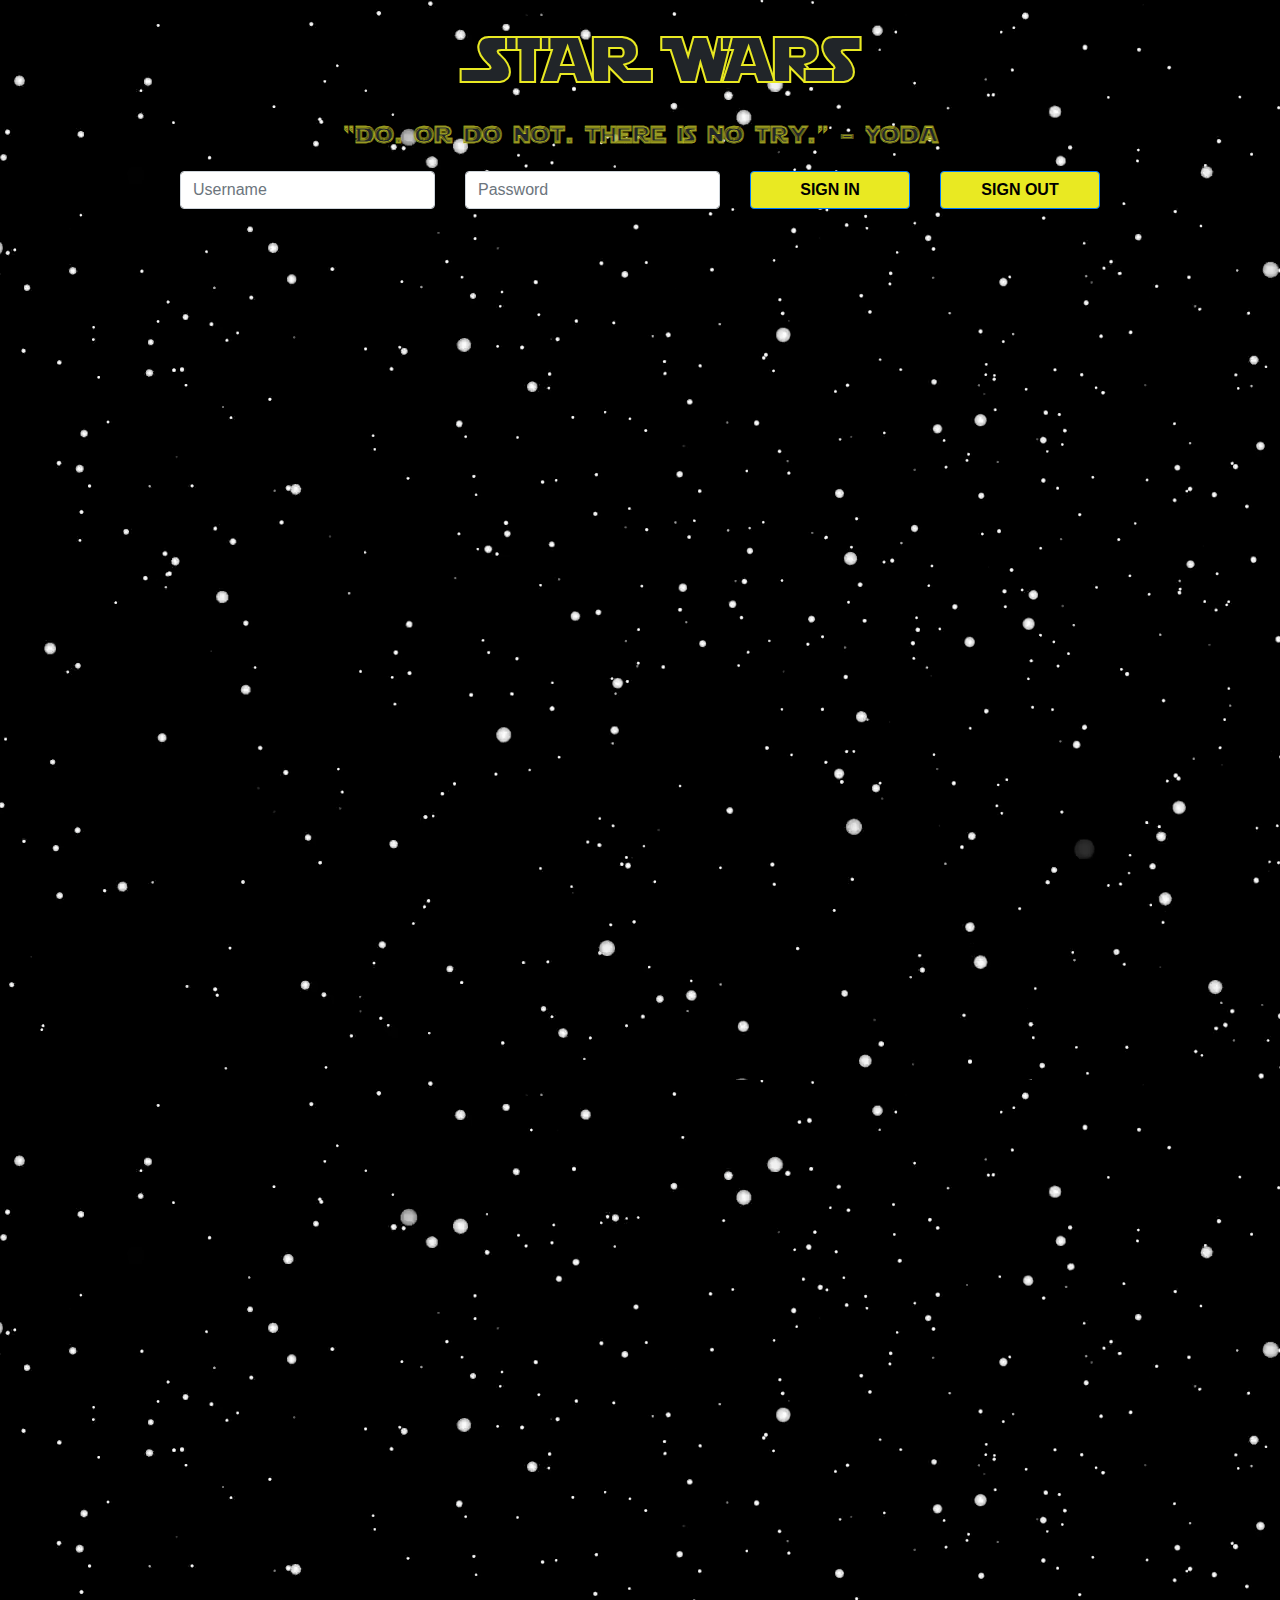
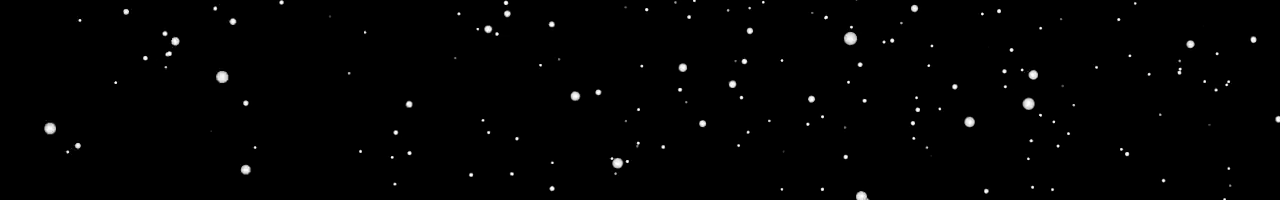
<file: index.html>
<!DOCTYPE html>
<html lang="en">

<head>
  <meta charset="UTF-8">
  <meta name="viewport" content="width=device-width, initial-scale=1.0">
  <meta http-equiv="X-UA-Compatible" content="ie=edge">
  <link rel="stylesheet" href="css/bootstrap.min.css">
  <link rel="stylesheet" href="https://use.fontawesome.com/releases/v5.8.2/css/all.css"
    integrity="sha384-oS3vJWv+0UjzBfQzYUhtDYW+Pj2yciDJxpsK1OYPAYjqT085Qq/1cq5FLXAZQ7Ay" crossorigin="anonymous">
  <link rel="stylesheet" type="text/css" href="css/style.css">

  <title>STAR WARS DIRECTORY</title>
</head>

<body>

  <header>
    
  </header>

  <main>
    <div class="container-fluid main">
      <div class="container">
        <div class="row ">
          <div class="col header1">
            <h1> <i class="fas fa-jedi"></i>STAR WARS </h1>
          </div>
        </div>
        <div class="row">
          <div class="col quote">“Do. or do not. There is no try.” – Yoda</div>
        </div>
          <div class="row loginForm ">
            <div class="col-3">
              <input type="email" class="form-control username" placeholder="Username">
            </div>
            <div class="col-3">
              <input type="password" class="form-control password" placeholder="Password">
            </div>
            <div class="col-2">
              <button class="btn btn-block btn-primary load text-uppercase" type="submit">Sign in</button>
            </div>
            <div class="col-2">
              <button class="btn btn-block btn-primary out text-uppercase" type="submit">Sign out</button>
            </div>
          </div>
    
    <div class="row">
      <div class="col-12 errorDiv ">
        <div class="error ">Incorrect Login or Password</div>
      </div>
    </div>
    
            <section class="mainDisplay d-none">
              <div class="row">
                <table class="table table-striped table-dark sizeTable">
                  <thead>
                    <tr>
                      <th>Name</th>
                      <th>Birth year</th>
                      <th>Height</th>
                      <th>Mass</th>
                      <th>Hair color</th>
                      <th>Skin color</th>
                    </tr>
                  </thead>
                </table>
              </div>
              <div class="row">
                <table class="table  table-striped table-dark">
    
                  <tbody id="people">
    
                  </tbody>
    
                </table>
              </div>
    
              <div class="row paginationRaw">
                <div class="pagination">
                  <h2>Jump to page:</h2>
                  <p class="onePage">1</p>
                  <p class="twoPage">2</p>
                  <p class="threePage">3</p>
                  <p class="fourPage">4</p>
                  <p class="fivePage">5</p>
                  <p class="sixPage">6</p>
                  <p class="sevenPage">7</p>
                  <p class="eightPage">8</p>
    
                </div>
    
                </div>
            </div>
          </div>
        </section>
        
     
        </div>
        </div>


  </main>


  <script src="js/index.js"></script>
</body>

</html>
</file>
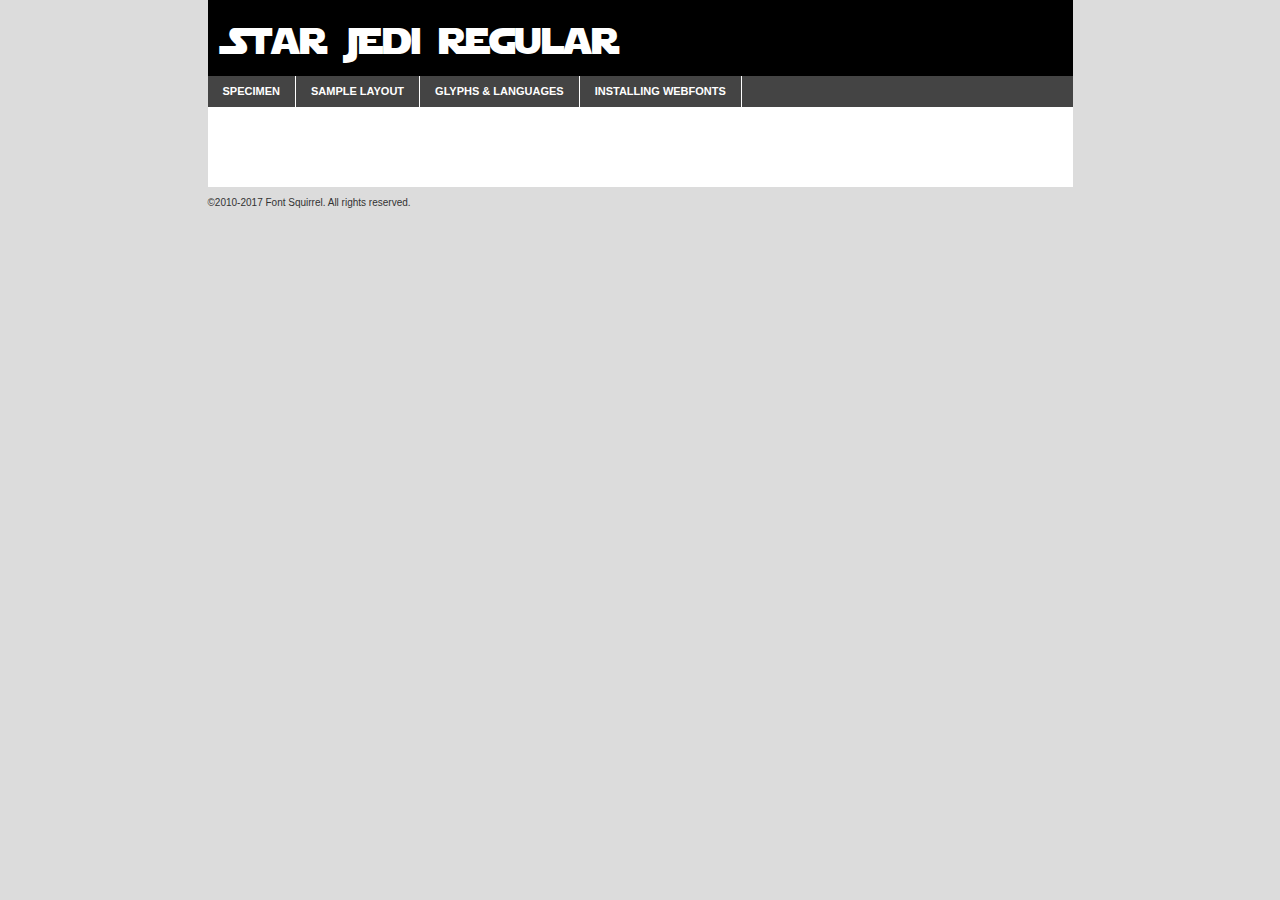
<file: css/fonts/starjedi/starjedi-demo.html>
<!DOCTYPE html PUBLIC "-//W3C//DTD XHTML 1.0 Transitional//EN"
	"http://www.w3.org/TR/xhtml1/DTD/xhtml1-transitional.dtd">

<html xmlns="http://www.w3.org/1999/xhtml" xml:lang="en" lang="en">
<head>
	<meta http-equiv="Content-Type" content="text/html; charset=utf-8" />
	<script src="http://ajax.googleapis.com/ajax/libs/jquery/1.7.2/jquery.min.js" type="text/javascript" charset="utf-8"></script>
	<script type="text/javascript">
	(function($){$.fn.easyTabs=function(option){var param=jQuery.extend({fadeSpeed:"fast",defaultContent:1,activeClass:'active'},option);$(this).each(function(){var thisId="#"+this.id;if(param.defaultContent==''){param.defaultContent=1;}
	if(typeof param.defaultContent=="number")
	{var defaultTab=$(thisId+" .tabs li:eq("+(param.defaultContent-1)+") a").attr('href').substr(1);}else{var defaultTab=param.defaultContent;}
	$(thisId+" .tabs li a").each(function(){var tabToHide=$(this).attr('href').substr(1);$("#"+tabToHide).addClass('easytabs-tab-content');});hideAll();changeContent(defaultTab);function hideAll(){$(thisId+" .easytabs-tab-content").hide();}
	function changeContent(tabId){hideAll();$(thisId+" .tabs li").removeClass(param.activeClass);$(thisId+" .tabs li a[href=#"+tabId+"]").closest('li').addClass(param.activeClass);if(param.fadeSpeed!="none")
	{$(thisId+" #"+tabId).fadeIn(param.fadeSpeed);}else{$(thisId+" #"+tabId).show();}}
	$(thisId+" .tabs li").click(function(){var tabId=$(this).find('a').attr('href').substr(1);changeContent(tabId);return false;});});}})(jQuery);
	</script>
	<link rel="stylesheet" href="specimen_files/specimen_stylesheet.css" type="text/css" charset="utf-8" />
	<link rel="stylesheet" href="stylesheet.css" type="text/css" charset="utf-8" />

	<style type="text/css">
					body{
				font-family: 'star_jediregular';
							}
		</style>

	<title>Star Jedi Regular Specimen</title>
	
	
	<script type="text/javascript" charset="utf-8">
		$(document).ready(function() {
			$('#container').easyTabs({defaultContent:1});
		});
	</script>
</head>

<body>
<div id="container">
	<div id="header">
		Star Jedi Regular	</div>
	<ul class="tabs">
		<li><a href="#specimen">Specimen</a></li>
		<li><a href="#layout">Sample Layout</a></li>
				<li><a href="#glyphs">Glyphs &amp; Languages</a></li>
		<li><a href="#installing">Installing Webfonts</a></li>
		
	</ul>
	
	<div id="main_content">

		
			<div id="specimen">
		
				<div class="section">
					<div class="grid12 firstcol">
						<div class="huge">AaBb</div>
					</div>
				</div>
		
				<div class="section">
					<div class="glyph_range">A&#x200B;B&#x200b;C&#x200b;D&#x200b;E&#x200b;F&#x200b;G&#x200b;H&#x200b;I&#x200b;J&#x200b;K&#x200b;L&#x200b;M&#x200b;N&#x200b;O&#x200b;P&#x200b;Q&#x200b;R&#x200b;S&#x200b;T&#x200b;U&#x200b;V&#x200b;W&#x200b;X&#x200b;Y&#x200b;Z&#x200b;a&#x200b;b&#x200b;c&#x200b;d&#x200b;e&#x200b;f&#x200b;g&#x200b;h&#x200b;i&#x200b;j&#x200b;k&#x200b;l&#x200b;m&#x200b;n&#x200b;o&#x200b;p&#x200b;q&#x200b;r&#x200b;s&#x200b;t&#x200b;u&#x200b;v&#x200b;w&#x200b;x&#x200b;y&#x200b;z&#x200b;1&#x200b;2&#x200b;3&#x200b;4&#x200b;5&#x200b;6&#x200b;7&#x200b;8&#x200b;9&#x200b;0&#x200b;&amp;&#x200b;.&#x200b;,&#x200b;?&#x200b;!&#x200b;&#64;&#x200b;(&#x200b;)&#x200b;#&#x200b;$&#x200b;%&#x200b;*&#x200b;+&#x200b;-&#x200b;=&#x200b;:&#x200b;;</div>
				</div>
				<div class="section">
					<div class="grid12 firstcol">
						<table class="sample_table">
							<tr><td>10</td><td class="size10">abcdefghijklmnopqrstuvwxyzABCDEFGHIJKLMNOPQRSTUVWXYZ0123456789abcdefghijklmnopqrstuvwxyzABCDEFGHIJKLMNOPQRSTUVWXYZ0123456789abcdefghijklmnopqrstuvwxyzABCDEFGHIJKLMNOPQRSTUVWXYZ</td></tr>
							<tr><td>11</td><td class="size11">abcdefghijklmnopqrstuvwxyzABCDEFGHIJKLMNOPQRSTUVWXYZ0123456789abcdefghijklmnopqrstuvwxyzABCDEFGHIJKLMNOPQRSTUVWXYZ0123456789abcdefghijklmnopqrstuvwxyzABCDEFGHIJKLMNOPQRSTUVWXYZ</td></tr>
							<tr><td>12</td><td class="size12">abcdefghijklmnopqrstuvwxyzABCDEFGHIJKLMNOPQRSTUVWXYZ0123456789abcdefghijklmnopqrstuvwxyzABCDEFGHIJKLMNOPQRSTUVWXYZ0123456789abcdefghijklmnopqrstuvwxyzABCDEFGHIJKLMNOPQRSTUVWXYZ</td></tr>
							<tr><td>13</td><td class="size13">abcdefghijklmnopqrstuvwxyzABCDEFGHIJKLMNOPQRSTUVWXYZ0123456789abcdefghijklmnopqrstuvwxyzABCDEFGHIJKLMNOPQRSTUVWXYZ0123456789abcdefghijklmnopqrstuvwxyzABCDEFGHIJKLMNOPQRSTUVWXYZ</td></tr>
							<tr><td>14</td><td class="size14">abcdefghijklmnopqrstuvwxyzABCDEFGHIJKLMNOPQRSTUVWXYZ0123456789abcdefghijklmnopqrstuvwxyzABCDEFGHIJKLMNOPQRSTUVWXYZ0123456789abcdefghijklmnopqrstuvwxyzABCDEFGHIJKLMNOPQRSTUVWXYZ</td></tr>
							<tr><td>16</td><td class="size16">abcdefghijklmnopqrstuvwxyzABCDEFGHIJKLMNOPQRSTUVWXYZ0123456789abcdefghijklmnopqrstuvwxyzABCDEFGHIJKLMNOPQRSTUVWXYZ</td></tr>
							<tr><td>18</td><td class="size18">abcdefghijklmnopqrstuvwxyzABCDEFGHIJKLMNOPQRSTUVWXYZ0123456789abcdefghijklmnopqrstuvwxyzABCDEFGHIJKLMNOPQRSTUVWXYZ</td></tr>
							<tr><td>20</td><td class="size20">abcdefghijklmnopqrstuvwxyzABCDEFGHIJKLMNOPQRSTUVWXYZ0123456789abcdefghijklmnopqrstuvwxyzABCDEFGHIJKLMNOPQRSTUVWXYZ</td></tr>
							<tr><td>24</td><td class="size24">abcdefghijklmnopqrstuvwxyzABCDEFGHIJKLMNOPQRSTUVWXYZ0123456789abcdefghijklmnopqrstuvwxyzABCDEFGHIJKLMNOPQRSTUVWXYZ</td></tr>
							<tr><td>30</td><td class="size30">abcdefghijklmnopqrstuvwxyzABCDEFGHIJKLMNOPQRSTUVWXYZ0123456789abcdefghijklmnopqrstuvwxyzABCDEFGHIJKLMNOPQRSTUVWXYZ</td></tr>
							<tr><td>36</td><td class="size36">abcdefghijklmnopqrstuvwxyzABCDEFGHIJKLMNOPQRSTUVWXYZ0123456789abcdefghijklmnopqrstuvwxyzABCDEFGHIJKLMNOPQRSTUVWXYZ</td></tr>
							<tr><td>48</td><td class="size48">abcdefghijklmnopqrstuvwxyzABCDEFGHIJKLMNOPQRSTUVWXYZ0123456789abcdefghijklmnopqrstuvwxyzABCDEFGHIJKLMNOPQRSTUVWXYZ</td></tr>
							<tr><td>60</td><td class="size60">abcdefghijklmnopqrstuvwxyzABCDEFGHIJKLMNOPQRSTUVWXYZ0123456789abcdefghijklmnopqrstuvwxyzABCDEFGHIJKLMNOPQRSTUVWXYZ</td></tr>
							<tr><td>72</td><td class="size72">abcdefghijklmnopqrstuvwxyzABCDEFGHIJKLMNOPQRSTUVWXYZ0123456789abcdefghijklmnopqrstuvwxyzABCDEFGHIJKLMNOPQRSTUVWXYZ</td></tr>
							<tr><td>90</td><td class="size90">abcdefghijklmnopqrstuvwxyzABCDEFGHIJKLMNOPQRSTUVWXYZ0123456789abcdefghijklmnopqrstuvwxyzABCDEFGHIJKLMNOPQRSTUVWXYZ</td></tr>
						</table>
				
					</div>
			
				</div>
		
		
		
								<div class="section" id="bodycomparison">


										<div id="xheight">
				<div class="fontbody">&#x25FC;&#x25FC;&#x25FC;&#x25FC;&#x25FC;&#x25FC;&#x25FC;&#x25FC;&#x25FC;&#x25FC;&#x25FC;&#x25FC;&#x25FC;&#x25FC;&#x25FC;&#x25FC;&#x25FC;&#x25FC;&#x25FC;&#x25FC;&#x25FC;&#x25FC;&#x25FC;&#x25FC;&#x25FC;&#x25FC;&#x25FC;&#x25FC;&#x25FC;&#x25FC;&#x25FC;&#x25FC;&#x25FC;&#x25FC;&#x25FC;&#x25FC;&#x25FC;&#x25FC;&#x25FC;&#x25FC;&#x25FC;&#x25FC;&#x25FC;&#x25FC;&#x25FC;&#x25FC;&#x25FC;&#x25FC;&#x25FC;&#x25FC;&#x25FC;&#x25FC;&#x25FC;&#x25FC;&#x25FC;&#x25FC;&#x25FC;&#x25FC;&#x25FC;&#x25FC;&#x25FC;&#x25FC;&#x25FC;&#x25FC;&#x25FC;&#x25FC;&#x25FC;&#x25FC;&#x25FC;&#x25FC;&#x25FC;&#x25FC;&#x25FC;&#x25FC;&#x25FC;&#x25FC;&#x25FC;&#x25FC;&#x25FC;&#x25FC;&#x25FC;&#x25FC;&#x25FC;&#x25FC;&#x25FC;&#x25FC;&#x25FC;&#x25FC;&#x25FC;&#x25FC;&#x25FC;&#x25FC;&#x25FC;&#x25FC;&#x25FC;&#x25FC;&#x25FC;&#x25FC;&#x25FC;body</div><div class="arialbody">body</div><div class="verdanabody">body</div><div class="georgiabody">body</div></div>
										<div class="fontbody" style="z-index:1">
											body<span>Star Jedi Regular</span>
										</div>
										<div class="arialbody" style="z-index:1">
											body<span>Arial</span>
										</div>
										<div class="verdanabody" style="z-index:1">
											body<span>Verdana</span>
										</div>
										<div class="georgiabody" style="z-index:1">
											body<span>Georgia</span>
										</div>



								</div>
		
		
				<div class="section psample psample_row1" id="">
					
					<div class="grid2 firstcol">
						<p class="size10"><span>10.</span>Aenean lacinia bibendum nulla sed consectetur. Fusce dapibus, tellus ac cursus commodo, tortor mauris condimentum nibh, ut fermentum massa justo sit amet risus. Nullam id dolor id nibh ultricies vehicula ut id elit. Cum sociis natoque penatibus et magnis dis parturient montes, nascetur ridiculus mus. Nulla vitae elit libero, a pharetra augue.</p>
			
					</div>
					<div class="grid3">
						<p class="size11"><span>11.</span>Aenean lacinia bibendum nulla sed consectetur. Fusce dapibus, tellus ac cursus commodo, tortor mauris condimentum nibh, ut fermentum massa justo sit amet risus. Nullam id dolor id nibh ultricies vehicula ut id elit. Cum sociis natoque penatibus et magnis dis parturient montes, nascetur ridiculus mus. Nulla vitae elit libero, a pharetra augue.</p>
			
					</div>
					<div class="grid3">
						<p class="size12"><span>12.</span>Aenean lacinia bibendum nulla sed consectetur. Fusce dapibus, tellus ac cursus commodo, tortor mauris condimentum nibh, ut fermentum massa justo sit amet risus. Nullam id dolor id nibh ultricies vehicula ut id elit. Cum sociis natoque penatibus et magnis dis parturient montes, nascetur ridiculus mus. Nulla vitae elit libero, a pharetra augue.</p>
			
					</div>
					<div class="grid4">
						<p class="size13"><span>13.</span>Aenean lacinia bibendum nulla sed consectetur. Fusce dapibus, tellus ac cursus commodo, tortor mauris condimentum nibh, ut fermentum massa justo sit amet risus. Nullam id dolor id nibh ultricies vehicula ut id elit. Cum sociis natoque penatibus et magnis dis parturient montes, nascetur ridiculus mus. Nulla vitae elit libero, a pharetra augue.</p>
			
					</div>
					<div class="white_blend"></div>
					
				</div>
				<div class="section psample psample_row2" id="">
					<div class="grid3 firstcol">
						<p class="size14"><span>14.</span>Aenean lacinia bibendum nulla sed consectetur. Fusce dapibus, tellus ac cursus commodo, tortor mauris condimentum nibh, ut fermentum massa justo sit amet risus. Nullam id dolor id nibh ultricies vehicula ut id elit. Cum sociis natoque penatibus et magnis dis parturient montes, nascetur ridiculus mus. Nulla vitae elit libero, a pharetra augue.</p>
			
					</div>
					<div class="grid4">
						<p class="size16"><span>16.</span>Aenean lacinia bibendum nulla sed consectetur. Fusce dapibus, tellus ac cursus commodo, tortor mauris condimentum nibh, ut fermentum massa justo sit amet risus. Nullam id dolor id nibh ultricies vehicula ut id elit. Cum sociis natoque penatibus et magnis dis parturient montes, nascetur ridiculus mus. Nulla vitae elit libero, a pharetra augue.</p>
			
					</div>
					<div class="grid5">
						<p class="size18"><span>18.</span>Aenean lacinia bibendum nulla sed consectetur. Fusce dapibus, tellus ac cursus commodo, tortor mauris condimentum nibh, ut fermentum massa justo sit amet risus. Nullam id dolor id nibh ultricies vehicula ut id elit. Cum sociis natoque penatibus et magnis dis parturient montes, nascetur ridiculus mus. Nulla vitae elit libero, a pharetra augue.</p>
			
					</div>

					<div class="white_blend"></div>

				</div>
				
				<div class="section psample psample_row3" id="">
					<div class="grid5 firstcol">
						<p class="size20"><span>20.</span>Aenean lacinia bibendum nulla sed consectetur. Fusce dapibus, tellus ac cursus commodo, tortor mauris condimentum nibh, ut fermentum massa justo sit amet risus. Nullam id dolor id nibh ultricies vehicula ut id elit. Cum sociis natoque penatibus et magnis dis parturient montes, nascetur ridiculus mus. Nulla vitae elit libero, a pharetra augue.</p>
					</div>
					<div class="grid7">
						<p class="size24"><span>24.</span>Aenean lacinia bibendum nulla sed consectetur. Fusce dapibus, tellus ac cursus commodo, tortor mauris condimentum nibh, ut fermentum massa justo sit amet risus. Nullam id dolor id nibh ultricies vehicula ut id elit. Cum sociis natoque penatibus et magnis dis parturient montes, nascetur ridiculus mus. Nulla vitae elit libero, a pharetra augue.</p>
					</div>
					
					<div class="white_blend"></div>
					
				</div>
				
				<div class="section psample psample_row4" id="">
					<div class="grid12 firstcol">
						<p class="size30"><span>30.</span>Aenean lacinia bibendum nulla sed consectetur. Fusce dapibus, tellus ac cursus commodo, tortor mauris condimentum nibh, ut fermentum massa justo sit amet risus. Nullam id dolor id nibh ultricies vehicula ut id elit. Cum sociis natoque penatibus et magnis dis parturient montes, nascetur ridiculus mus. Nulla vitae elit libero, a pharetra augue.</p>
					</div>
					<div class="white_blend"></div>
					
				</div>
				
				
				
				<div class="section psample psample_row1 fullreverse">
					<div class="grid2 firstcol">
						<p class="size10"><span>10.</span>Aenean lacinia bibendum nulla sed consectetur. Fusce dapibus, tellus ac cursus commodo, tortor mauris condimentum nibh, ut fermentum massa justo sit amet risus. Nullam id dolor id nibh ultricies vehicula ut id elit. Cum sociis natoque penatibus et magnis dis parturient montes, nascetur ridiculus mus. Nulla vitae elit libero, a pharetra augue.</p>
			
					</div>
					<div class="grid3">
						<p class="size11"><span>11.</span>Aenean lacinia bibendum nulla sed consectetur. Fusce dapibus, tellus ac cursus commodo, tortor mauris condimentum nibh, ut fermentum massa justo sit amet risus. Nullam id dolor id nibh ultricies vehicula ut id elit. Cum sociis natoque penatibus et magnis dis parturient montes, nascetur ridiculus mus. Nulla vitae elit libero, a pharetra augue.</p>
			
					</div>
					<div class="grid3">
						<p class="size12"><span>12.</span>Aenean lacinia bibendum nulla sed consectetur. Fusce dapibus, tellus ac cursus commodo, tortor mauris condimentum nibh, ut fermentum massa justo sit amet risus. Nullam id dolor id nibh ultricies vehicula ut id elit. Cum sociis natoque penatibus et magnis dis parturient montes, nascetur ridiculus mus. Nulla vitae elit libero, a pharetra augue.</p>
			
					</div>
					<div class="grid4">
						<p class="size13"><span>13.</span>Aenean lacinia bibendum nulla sed consectetur. Fusce dapibus, tellus ac cursus commodo, tortor mauris condimentum nibh, ut fermentum massa justo sit amet risus. Nullam id dolor id nibh ultricies vehicula ut id elit. Cum sociis natoque penatibus et magnis dis parturient montes, nascetur ridiculus mus. Nulla vitae elit libero, a pharetra augue.</p>
			
					</div>
					<div class="black_blend"></div>
					
				</div>
				
				<div class="section psample psample_row2 fullreverse">
					<div class="grid3 firstcol">
						<p class="size14"><span>14.</span>Aenean lacinia bibendum nulla sed consectetur. Fusce dapibus, tellus ac cursus commodo, tortor mauris condimentum nibh, ut fermentum massa justo sit amet risus. Nullam id dolor id nibh ultricies vehicula ut id elit. Cum sociis natoque penatibus et magnis dis parturient montes, nascetur ridiculus mus. Nulla vitae elit libero, a pharetra augue.</p>
			
					</div>
					<div class="grid4">
						<p class="size16"><span>16.</span>Aenean lacinia bibendum nulla sed consectetur. Fusce dapibus, tellus ac cursus commodo, tortor mauris condimentum nibh, ut fermentum massa justo sit amet risus. Nullam id dolor id nibh ultricies vehicula ut id elit. Cum sociis natoque penatibus et magnis dis parturient montes, nascetur ridiculus mus. Nulla vitae elit libero, a pharetra augue.</p>
			
					</div>
					<div class="grid5">
						<p class="size18"><span>18.</span>Aenean lacinia bibendum nulla sed consectetur. Fusce dapibus, tellus ac cursus commodo, tortor mauris condimentum nibh, ut fermentum massa justo sit amet risus. Nullam id dolor id nibh ultricies vehicula ut id elit. Cum sociis natoque penatibus et magnis dis parturient montes, nascetur ridiculus mus. Nulla vitae elit libero, a pharetra augue.</p>
			
					</div>
					<div class="black_blend"></div>

				</div>
				
				<div class="section psample fullreverse psample_row3" id="">
					<div class="grid5 firstcol">
						<p class="size20"><span>20.</span>Aenean lacinia bibendum nulla sed consectetur. Fusce dapibus, tellus ac cursus commodo, tortor mauris condimentum nibh, ut fermentum massa justo sit amet risus. Nullam id dolor id nibh ultricies vehicula ut id elit. Cum sociis natoque penatibus et magnis dis parturient montes, nascetur ridiculus mus. Nulla vitae elit libero, a pharetra augue.</p>
					</div>
					<div class="grid7">
						<p class="size24"><span>24.</span>Aenean lacinia bibendum nulla sed consectetur. Fusce dapibus, tellus ac cursus commodo, tortor mauris condimentum nibh, ut fermentum massa justo sit amet risus. Nullam id dolor id nibh ultricies vehicula ut id elit. Cum sociis natoque penatibus et magnis dis parturient montes, nascetur ridiculus mus. Nulla vitae elit libero, a pharetra augue.</p>
					</div>
					
					<div class="black_blend"></div>
					
				</div>
				
				<div class="section psample fullreverse psample_row4" id="" style="border-bottom: 20px #000 solid;">
					<div class="grid12 firstcol">
						<p class="size30"><span>30.</span>Aenean lacinia bibendum nulla sed consectetur. Fusce dapibus, tellus ac cursus commodo, tortor mauris condimentum nibh, ut fermentum massa justo sit amet risus. Nullam id dolor id nibh ultricies vehicula ut id elit. Cum sociis natoque penatibus et magnis dis parturient montes, nascetur ridiculus mus. Nulla vitae elit libero, a pharetra augue.</p>
					</div>
					<div class="black_blend"></div>
					
				</div>
				
				
				
				
			</div>
			
			<div id="layout">
				
				<div class="section">
					
					<div class="grid12 firstcol">
						<h1>Lorem Ipsum Dolor</h1>
						<h2>Etiam porta sem malesuada magna mollis euismod</h2>
						
						<p class="byline">By <a href="#link">Aenean Lacinia</a></p>
					</div>
				</div>
				<div class="section">
					<div class="grid8 firstcol">
						<p class="large">Donec sed odio dui. Morbi leo risus, porta ac consectetur ac, vestibulum at eros. Fusce dapibus, tellus ac cursus commodo, tortor mauris condimentum nibh, ut fermentum massa justo sit amet risus. </p>

						
						<h3>Pellentesque ornare sem</h3>

						<p>Maecenas sed diam eget risus varius blandit sit amet non magna. Maecenas faucibus mollis interdum. Donec ullamcorper nulla non metus auctor fringilla. Nullam id dolor id nibh ultricies vehicula ut id elit. Nullam id dolor id nibh ultricies vehicula ut id elit. </p>

						<p>Aenean eu leo quam. Pellentesque ornare sem lacinia quam venenatis vestibulum. Lorem ipsum dolor sit amet, consectetur adipiscing elit. Cum sociis natoque penatibus et magnis dis parturient montes, nascetur ridiculus mus. </p>

						<p>Nulla vitae elit libero, a pharetra augue. Praesent commodo cursus magna, vel scelerisque nisl consectetur et. Aenean lacinia bibendum nulla sed consectetur. </p>

						<p>Nullam quis risus eget urna mollis ornare vel eu leo. Nullam quis risus eget urna mollis ornare vel eu leo. Maecenas sed diam eget risus varius blandit sit amet non magna. Donec ullamcorper nulla non metus auctor fringilla. </p>

						<h3>Cras mattis consectetur</h3>

						<p>Aenean eu leo quam. Pellentesque ornare sem lacinia quam venenatis vestibulum. Aenean lacinia bibendum nulla sed consectetur. Integer posuere erat a ante venenatis dapibus posuere velit aliquet. Cras mattis consectetur purus sit amet fermentum. </p>

						<p>Nullam id dolor id nibh ultricies vehicula ut id elit. Nullam quis risus eget urna mollis ornare vel eu leo. Cras mattis consectetur purus sit amet fermentum.</p>
					</div>
					
					<div class="grid4 sidebar">
						
						<div class="box reverse">
							<p class="last">Nullam quis risus eget urna mollis ornare vel eu leo. Donec ullamcorper nulla non metus auctor fringilla. Cras mattis consectetur purus sit amet fermentum. Sed posuere consectetur est at lobortis. Lorem ipsum dolor sit amet, consectetur adipiscing elit. </p>
						</div>
						
						<p class="caption">Maecenas sed diam eget risus varius.</p>

						<p>Vestibulum id ligula porta felis euismod semper. Integer posuere erat a ante venenatis dapibus posuere velit aliquet. Vestibulum id ligula porta felis euismod semper. Sed posuere consectetur est at lobortis. Maecenas sed diam eget risus varius blandit sit amet non magna. Fusce dapibus, tellus ac cursus commodo, tortor mauris condimentum nibh, ut fermentum massa justo sit amet risus. </p>

					

						<p>Duis mollis, est non commodo luctus, nisi erat porttitor ligula, eget lacinia odio sem nec elit. Aenean lacinia bibendum nulla sed consectetur. Vivamus sagittis lacus vel augue laoreet rutrum faucibus dolor auctor. Aenean lacinia bibendum nulla sed consectetur. Nullam quis risus eget urna mollis ornare vel eu leo. </p>

						<p>Praesent commodo cursus magna, vel scelerisque nisl consectetur et. Donec ullamcorper nulla non metus auctor fringilla. Maecenas faucibus mollis interdum. Fusce dapibus, tellus ac cursus commodo, tortor mauris condimentum nibh, ut fermentum massa justo sit amet risus. </p>

					</div>
				</div>
				
			</div>


			



		<div id="glyphs">
			<div class="section">
				<div class="grid12 firstcol">
			
				<h1>Language Support</h1>
				<p>The subset of Star Jedi Regular in this kit supports the following languages:<br />
			
					Albanian, Basque, Breton, Chamorro, Danish, Dutch, English, Faroese, Finnish, French, Frisian, Galician, German, Icelandic, Italian, Malagasy, Norwegian, Portuguese, Swedish, Alsatian, Arapaho, Arrernte, Aymara, Bislama, Cebuano, Corsican, Fijian, French_creole, Genoese, Gilbertese, Greenlandic, Haitian_creole, Hiligaynon, Hmong, Hopi, Ibanag, Iloko_ilokano, Indonesian, Interglossa_glosa, Interlingua, Irish_gaelic, Jerriais, Lojban, Lombard, Luxembourgeois, Manx, Mohawk, Norfolk_pitcairnese, Occitan, Oromo, Pangasinan, Papiamento, Piedmontese, Potawatomi, Rhaeto-romance, Romansh, Rotokas, Sami_lule, Samoan, Sardinian, Scots_gaelic, Seychelles_creole, Shona, Sicilian, Somali, Southern_ndebele, Swahili, Swati_swazi, Tagalog_filipino_pilipino, Tetum, Tok_pisin, Uyghur_latinized, Volapuk, Walloon, Warlpiri, Xhosa, Yapese, Zulu, Latinbasic, Ubasic				</p>
				<h1>Glyph Chart</h1>
				<p>The subset of Star Jedi Regular in this kit includes all the glyphs listed below. Unicode entities are included above each glyph to help you insert individual characters into your layout.</p>
				<div id="glyph_chart">
			
																				 <div><p>&amp;#13;</p>&#13;</div>
																				 <div><p>&amp;#32;</p>&#32;</div>
																				 <div><p>&amp;#33;</p>&#33;</div>
																				 <div><p>&amp;#34;</p>&#34;</div>
																				 <div><p>&amp;#35;</p>&#35;</div>
																				 <div><p>&amp;#36;</p>&#36;</div>
																				 <div><p>&amp;#37;</p>&#37;</div>
																				 <div><p>&amp;#38;</p>&#38;</div>
																				 <div><p>&amp;#39;</p>&#39;</div>
																				 <div><p>&amp;#40;</p>&#40;</div>
																				 <div><p>&amp;#41;</p>&#41;</div>
																				 <div><p>&amp;#42;</p>&#42;</div>
																				 <div><p>&amp;#43;</p>&#43;</div>
																				 <div><p>&amp;#44;</p>&#44;</div>
																				 <div><p>&amp;#45;</p>&#45;</div>
																				 <div><p>&amp;#46;</p>&#46;</div>
																				 <div><p>&amp;#47;</p>&#47;</div>
																				 <div><p>&amp;#48;</p>&#48;</div>
																				 <div><p>&amp;#49;</p>&#49;</div>
																				 <div><p>&amp;#50;</p>&#50;</div>
																				 <div><p>&amp;#51;</p>&#51;</div>
																				 <div><p>&amp;#52;</p>&#52;</div>
																				 <div><p>&amp;#53;</p>&#53;</div>
																				 <div><p>&amp;#54;</p>&#54;</div>
																				 <div><p>&amp;#55;</p>&#55;</div>
																				 <div><p>&amp;#56;</p>&#56;</div>
																				 <div><p>&amp;#57;</p>&#57;</div>
																				 <div><p>&amp;#58;</p>&#58;</div>
																				 <div><p>&amp;#59;</p>&#59;</div>
																				 <div><p>&amp;#60;</p>&#60;</div>
																				 <div><p>&amp;#61;</p>&#61;</div>
																				 <div><p>&amp;#62;</p>&#62;</div>
																				 <div><p>&amp;#63;</p>&#63;</div>
																				 <div><p>&amp;#64;</p>&#64;</div>
																				 <div><p>&amp;#65;</p>&#65;</div>
																				 <div><p>&amp;#66;</p>&#66;</div>
																				 <div><p>&amp;#67;</p>&#67;</div>
																				 <div><p>&amp;#68;</p>&#68;</div>
																				 <div><p>&amp;#69;</p>&#69;</div>
																				 <div><p>&amp;#70;</p>&#70;</div>
																				 <div><p>&amp;#71;</p>&#71;</div>
																				 <div><p>&amp;#72;</p>&#72;</div>
																				 <div><p>&amp;#73;</p>&#73;</div>
																				 <div><p>&amp;#74;</p>&#74;</div>
																				 <div><p>&amp;#75;</p>&#75;</div>
																				 <div><p>&amp;#76;</p>&#76;</div>
																				 <div><p>&amp;#77;</p>&#77;</div>
																				 <div><p>&amp;#78;</p>&#78;</div>
																				 <div><p>&amp;#79;</p>&#79;</div>
																				 <div><p>&amp;#80;</p>&#80;</div>
																				 <div><p>&amp;#81;</p>&#81;</div>
																				 <div><p>&amp;#82;</p>&#82;</div>
																				 <div><p>&amp;#83;</p>&#83;</div>
																				 <div><p>&amp;#84;</p>&#84;</div>
																				 <div><p>&amp;#85;</p>&#85;</div>
																				 <div><p>&amp;#86;</p>&#86;</div>
																				 <div><p>&amp;#87;</p>&#87;</div>
																				 <div><p>&amp;#88;</p>&#88;</div>
																				 <div><p>&amp;#89;</p>&#89;</div>
																				 <div><p>&amp;#90;</p>&#90;</div>
																				 <div><p>&amp;#91;</p>&#91;</div>
																				 <div><p>&amp;#92;</p>&#92;</div>
																				 <div><p>&amp;#93;</p>&#93;</div>
																				 <div><p>&amp;#94;</p>&#94;</div>
																				 <div><p>&amp;#95;</p>&#95;</div>
																				 <div><p>&amp;#96;</p>&#96;</div>
																				 <div><p>&amp;#97;</p>&#97;</div>
																				 <div><p>&amp;#98;</p>&#98;</div>
																				 <div><p>&amp;#99;</p>&#99;</div>
																				 <div><p>&amp;#100;</p>&#100;</div>
																				 <div><p>&amp;#101;</p>&#101;</div>
																				 <div><p>&amp;#102;</p>&#102;</div>
																				 <div><p>&amp;#103;</p>&#103;</div>
																				 <div><p>&amp;#104;</p>&#104;</div>
																				 <div><p>&amp;#105;</p>&#105;</div>
																				 <div><p>&amp;#106;</p>&#106;</div>
																				 <div><p>&amp;#107;</p>&#107;</div>
																				 <div><p>&amp;#108;</p>&#108;</div>
																				 <div><p>&amp;#109;</p>&#109;</div>
																				 <div><p>&amp;#110;</p>&#110;</div>
																				 <div><p>&amp;#111;</p>&#111;</div>
																				 <div><p>&amp;#112;</p>&#112;</div>
																				 <div><p>&amp;#113;</p>&#113;</div>
																				 <div><p>&amp;#114;</p>&#114;</div>
																				 <div><p>&amp;#115;</p>&#115;</div>
																				 <div><p>&amp;#116;</p>&#116;</div>
																				 <div><p>&amp;#117;</p>&#117;</div>
																				 <div><p>&amp;#118;</p>&#118;</div>
																				 <div><p>&amp;#119;</p>&#119;</div>
																				 <div><p>&amp;#120;</p>&#120;</div>
																				 <div><p>&amp;#121;</p>&#121;</div>
																				 <div><p>&amp;#122;</p>&#122;</div>
																				 <div><p>&amp;#123;</p>&#123;</div>
																				 <div><p>&amp;#124;</p>&#124;</div>
																				 <div><p>&amp;#125;</p>&#125;</div>
																				 <div><p>&amp;#126;</p>&#126;</div>
																				 <div><p>&amp;#160;</p>&#160;</div>
																				 <div><p>&amp;#173;</p>&#173;</div>
																				 <div><p>&amp;#182;</p>&#182;</div>
																				 <div><p>&amp;#191;</p>&#191;</div>
																				 <div><p>&amp;#192;</p>&#192;</div>
																				 <div><p>&amp;#193;</p>&#193;</div>
																				 <div><p>&amp;#194;</p>&#194;</div>
																				 <div><p>&amp;#195;</p>&#195;</div>
																				 <div><p>&amp;#196;</p>&#196;</div>
																				 <div><p>&amp;#197;</p>&#197;</div>
																				 <div><p>&amp;#198;</p>&#198;</div>
																				 <div><p>&amp;#199;</p>&#199;</div>
																				 <div><p>&amp;#200;</p>&#200;</div>
																				 <div><p>&amp;#201;</p>&#201;</div>
																				 <div><p>&amp;#202;</p>&#202;</div>
																				 <div><p>&amp;#203;</p>&#203;</div>
																				 <div><p>&amp;#204;</p>&#204;</div>
																				 <div><p>&amp;#205;</p>&#205;</div>
																				 <div><p>&amp;#206;</p>&#206;</div>
																				 <div><p>&amp;#207;</p>&#207;</div>
																				 <div><p>&amp;#208;</p>&#208;</div>
																				 <div><p>&amp;#209;</p>&#209;</div>
																				 <div><p>&amp;#210;</p>&#210;</div>
																				 <div><p>&amp;#211;</p>&#211;</div>
																				 <div><p>&amp;#212;</p>&#212;</div>
																				 <div><p>&amp;#213;</p>&#213;</div>
																				 <div><p>&amp;#214;</p>&#214;</div>
																				 <div><p>&amp;#216;</p>&#216;</div>
																				 <div><p>&amp;#217;</p>&#217;</div>
																				 <div><p>&amp;#218;</p>&#218;</div>
																				 <div><p>&amp;#219;</p>&#219;</div>
																				 <div><p>&amp;#220;</p>&#220;</div>
																				 <div><p>&amp;#221;</p>&#221;</div>
																				 <div><p>&amp;#222;</p>&#222;</div>
																				 <div><p>&amp;#223;</p>&#223;</div>
																				 <div><p>&amp;#224;</p>&#224;</div>
																				 <div><p>&amp;#225;</p>&#225;</div>
																				 <div><p>&amp;#226;</p>&#226;</div>
																				 <div><p>&amp;#227;</p>&#227;</div>
																				 <div><p>&amp;#228;</p>&#228;</div>
																				 <div><p>&amp;#229;</p>&#229;</div>
																				 <div><p>&amp;#230;</p>&#230;</div>
																				 <div><p>&amp;#231;</p>&#231;</div>
																				 <div><p>&amp;#232;</p>&#232;</div>
																				 <div><p>&amp;#233;</p>&#233;</div>
																				 <div><p>&amp;#234;</p>&#234;</div>
																				 <div><p>&amp;#235;</p>&#235;</div>
																				 <div><p>&amp;#236;</p>&#236;</div>
																				 <div><p>&amp;#237;</p>&#237;</div>
																				 <div><p>&amp;#238;</p>&#238;</div>
																				 <div><p>&amp;#239;</p>&#239;</div>
																				 <div><p>&amp;#240;</p>&#240;</div>
																				 <div><p>&amp;#241;</p>&#241;</div>
																				 <div><p>&amp;#242;</p>&#242;</div>
																				 <div><p>&amp;#243;</p>&#243;</div>
																				 <div><p>&amp;#244;</p>&#244;</div>
																				 <div><p>&amp;#245;</p>&#245;</div>
																				 <div><p>&amp;#246;</p>&#246;</div>
																				 <div><p>&amp;#248;</p>&#248;</div>
																				 <div><p>&amp;#249;</p>&#249;</div>
																				 <div><p>&amp;#250;</p>&#250;</div>
																				 <div><p>&amp;#251;</p>&#251;</div>
																				 <div><p>&amp;#252;</p>&#252;</div>
																				 <div><p>&amp;#253;</p>&#253;</div>
																				 <div><p>&amp;#254;</p>&#254;</div>
																				 <div><p>&amp;#255;</p>&#255;</div>
																				 <div><p>&amp;#338;</p>&#338;</div>
																				 <div><p>&amp;#339;</p>&#339;</div>
																				 <div><p>&amp;#376;</p>&#376;</div>
																				 <div><p>&amp;#8192;</p>&#8192;</div>
																				 <div><p>&amp;#8193;</p>&#8193;</div>
																				 <div><p>&amp;#8194;</p>&#8194;</div>
																				 <div><p>&amp;#8195;</p>&#8195;</div>
																				 <div><p>&amp;#8196;</p>&#8196;</div>
																				 <div><p>&amp;#8197;</p>&#8197;</div>
																				 <div><p>&amp;#8198;</p>&#8198;</div>
																				 <div><p>&amp;#8199;</p>&#8199;</div>
																				 <div><p>&amp;#8200;</p>&#8200;</div>
																				 <div><p>&amp;#8201;</p>&#8201;</div>
																				 <div><p>&amp;#8202;</p>&#8202;</div>
																				 <div><p>&amp;#8208;</p>&#8208;</div>
																				 <div><p>&amp;#8209;</p>&#8209;</div>
																				 <div><p>&amp;#8210;</p>&#8210;</div>
																				 <div><p>&amp;#8211;</p>&#8211;</div>
																				 <div><p>&amp;#8212;</p>&#8212;</div>
																				 <div><p>&amp;#8216;</p>&#8216;</div>
																				 <div><p>&amp;#8217;</p>&#8217;</div>
																				 <div><p>&amp;#8220;</p>&#8220;</div>
																				 <div><p>&amp;#8221;</p>&#8221;</div>
																				 <div><p>&amp;#8222;</p>&#8222;</div>
																				 <div><p>&amp;#8239;</p>&#8239;</div>
																				 <div><p>&amp;#8287;</p>&#8287;</div>
																				 <div><p>&amp;#9724;</p>&#9724;</div>
																																						</div>	
				</div>
		
		
			</div>
		</div>
		
		
		<div id="specs">
			
		</div>
	
		<div id="installing">
			<div class="section">
				<div class="grid7 firstcol">
					<h1>Installing Webfonts</h1>
					
					<p>Webfonts are supported by all major browser platforms but not all in the same way. There are currently four different font formats that must be included in order to target all browsers. This includes TTF, WOFF, EOT and SVG.</p>
					
					<h2>1. Upload your webfonts</h2>
					<p>You must upload your webfont kit to your website. They should be in or near the same directory as your CSS files.</p>
					
					<h2>2. Include the webfont stylesheet</h2>
					<p>A special CSS @font-face declaration helps the various browsers select the appropriate font it needs without causing you a bunch of headaches. Learn more about this syntax by reading the <a href="https://www.fontspring.com/blog/further-hardening-of-the-bulletproof-syntax">Fontspring blog post</a> about it. The code for it is as follows:</p>


<code>
@font-face{ 
	font-family: 'MyWebFont';
	src: url('WebFont.eot');
	src: url('WebFont.eot?#iefix') format('embedded-opentype'),
	     url('WebFont.woff') format('woff'),
	     url('WebFont.ttf') format('truetype'),
	     url('WebFont.svg#webfont') format('svg');
}
</code>

	<p>We've already gone ahead and generated the code for you. All you have to do is link to the stylesheet in your HTML, like this:</p>
	<code>&lt;link rel=&quot;stylesheet&quot; href=&quot;stylesheet.css&quot; type=&quot;text/css&quot; charset=&quot;utf-8&quot; /&gt;</code>

					<h2>3. Modify your own stylesheet</h2>
					<p>To take advantage of your new fonts, you must tell your stylesheet to use them. Look at the original @font-face declaration above and find the property called "font-family." The name linked there will be what you use to reference the font. Prepend that webfont name to the font stack in the "font-family" property, inside the selector you want to change. For example:</p>
<code>p { font-family: 'WebFont', Arial, sans-serif; }</code>

<h2>4. Test</h2>
<p>Getting webfonts to work cross-browser <em>can</em> be tricky. Use the information in the sidebar to help you if you find that fonts aren't loading in a particular browser.</p>
				</div>
				
				<div class="grid5 sidebar">
					<div class="box">
						<h2>Troubleshooting<br />Font-Face Problems</h2>
						<p>Having trouble getting your webfonts to load in your new website? Here are some tips to sort out what might be the problem.</p>

						<h3>Fonts not showing in any browser</h3>

						<p>This sounds like you need to work on the plumbing. You either did not upload the fonts to the correct directory, or you did not link the fonts properly in the CSS. If you've confirmed that all this is correct and you still have a problem, take a look at your .htaccess file and see if requests are getting intercepted.</p>

						<h3>Fonts not loading in iPhone or iPad</h3>

						<p>The most common problem here is that you are serving the fonts from an IIS server. IIS refuses to serve files that have unknown MIME types. If that is the case, you must set the MIME type for SVG to "image/svg+xml" in the server settings. Follow these instructions from Microsoft if you need help.</p>

						<h3>Fonts not loading in Firefox</h3>

						<p>The primary reason for this failure? You are still using a version Firefox older than 3.5. So upgrade already! If that isn't it, then you are very likely serving fonts from a different domain. Firefox requires that all font assets be served from the same domain. Lastly it is possible that you need to add WOFF to your list of MIME types (if you are serving via IIS.)</p>

						<h3>Fonts not loading in IE</h3>

						<p>Are you looking at Internet Explorer on an actual Windows machine or are you cheating by using a service like Adobe BrowserLab? Many of these screenshot services do not render @font-face for IE. Best to test it on a real machine.</p>

						<h3>Fonts not loading in IE9</h3>

						<p>IE9, like Firefox, requires that fonts be served from the same domain as the website. Make sure that is the case.</p>
					</div>
				</div>
			</div>
			
		</div>
	
	</div>
	<div id="footer">
		<p>&copy;2010-2017 Font Squirrel. All rights reserved.</p>
	</div>
</div>
</body>
</html>
</file>
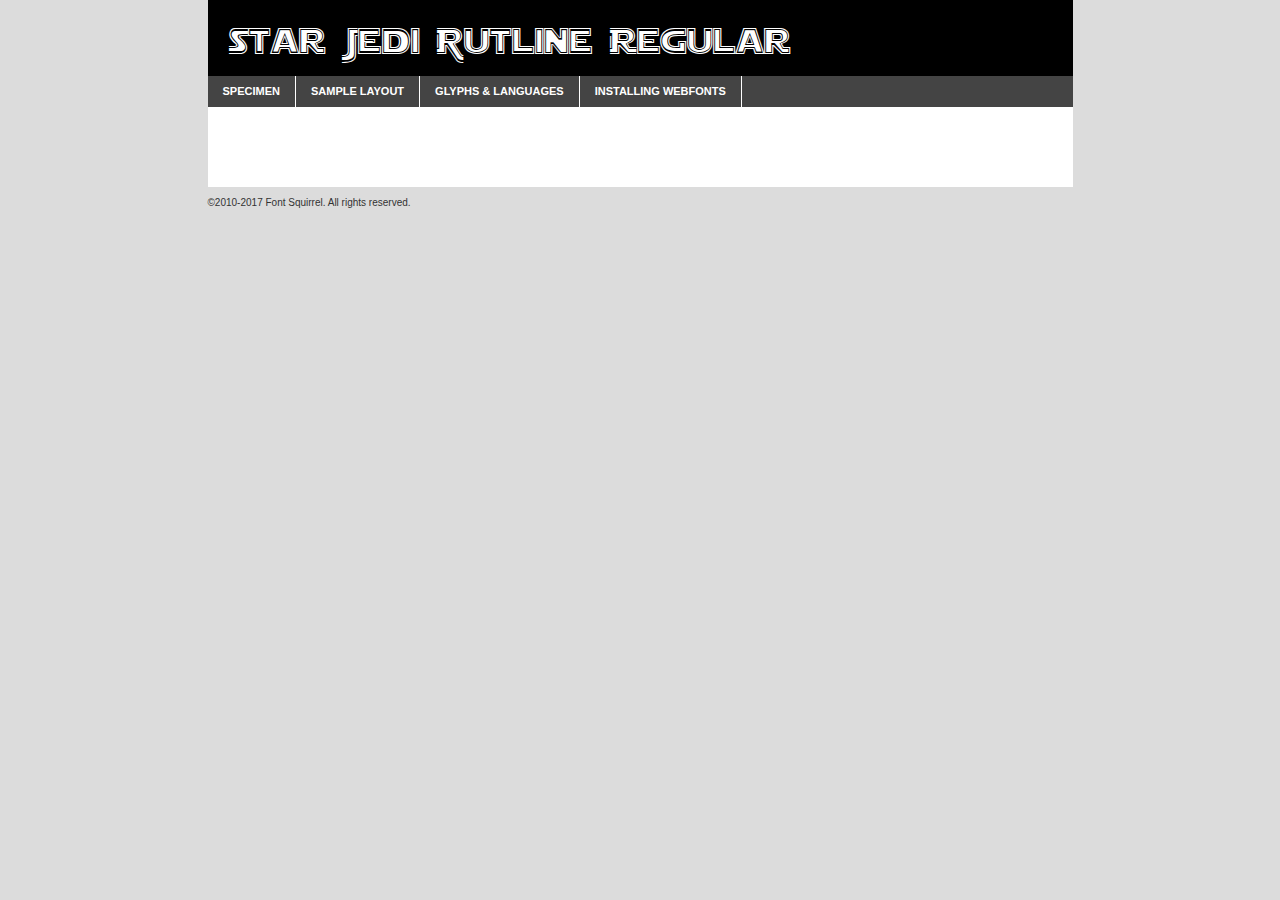
<file: css/fonts/starjout/starjout-demo.html>
<!DOCTYPE html PUBLIC "-//W3C//DTD XHTML 1.0 Transitional//EN"
	"http://www.w3.org/TR/xhtml1/DTD/xhtml1-transitional.dtd">

<html xmlns="http://www.w3.org/1999/xhtml" xml:lang="en" lang="en">
<head>
	<meta http-equiv="Content-Type" content="text/html; charset=utf-8" />
	<script src="http://ajax.googleapis.com/ajax/libs/jquery/1.7.2/jquery.min.js" type="text/javascript" charset="utf-8"></script>
	<script type="text/javascript">
	(function($){$.fn.easyTabs=function(option){var param=jQuery.extend({fadeSpeed:"fast",defaultContent:1,activeClass:'active'},option);$(this).each(function(){var thisId="#"+this.id;if(param.defaultContent==''){param.defaultContent=1;}
	if(typeof param.defaultContent=="number")
	{var defaultTab=$(thisId+" .tabs li:eq("+(param.defaultContent-1)+") a").attr('href').substr(1);}else{var defaultTab=param.defaultContent;}
	$(thisId+" .tabs li a").each(function(){var tabToHide=$(this).attr('href').substr(1);$("#"+tabToHide).addClass('easytabs-tab-content');});hideAll();changeContent(defaultTab);function hideAll(){$(thisId+" .easytabs-tab-content").hide();}
	function changeContent(tabId){hideAll();$(thisId+" .tabs li").removeClass(param.activeClass);$(thisId+" .tabs li a[href=#"+tabId+"]").closest('li').addClass(param.activeClass);if(param.fadeSpeed!="none")
	{$(thisId+" #"+tabId).fadeIn(param.fadeSpeed);}else{$(thisId+" #"+tabId).show();}}
	$(thisId+" .tabs li").click(function(){var tabId=$(this).find('a').attr('href').substr(1);changeContent(tabId);return false;});});}})(jQuery);
	</script>
	<link rel="stylesheet" href="specimen_files/specimen_stylesheet.css" type="text/css" charset="utf-8" />
	<link rel="stylesheet" href="stylesheet.css" type="text/css" charset="utf-8" />

	<style type="text/css">
					body{
				font-family: 'star_jedi_outlineregular';
							}
		</style>

	<title>Star Jedi Outline Regular Specimen</title>
	
	
	<script type="text/javascript" charset="utf-8">
		$(document).ready(function() {
			$('#container').easyTabs({defaultContent:1});
		});
	</script>
</head>

<body>
<div id="container">
	<div id="header">
		Star Jedi Outline Regular	</div>
	<ul class="tabs">
		<li><a href="#specimen">Specimen</a></li>
		<li><a href="#layout">Sample Layout</a></li>
				<li><a href="#glyphs">Glyphs &amp; Languages</a></li>
		<li><a href="#installing">Installing Webfonts</a></li>
		
	</ul>
	
	<div id="main_content">

		
			<div id="specimen">
		
				<div class="section">
					<div class="grid12 firstcol">
						<div class="huge">AaBb</div>
					</div>
				</div>
		
				<div class="section">
					<div class="glyph_range">A&#x200B;B&#x200b;C&#x200b;D&#x200b;E&#x200b;F&#x200b;G&#x200b;H&#x200b;I&#x200b;J&#x200b;K&#x200b;L&#x200b;M&#x200b;N&#x200b;O&#x200b;P&#x200b;Q&#x200b;R&#x200b;S&#x200b;T&#x200b;U&#x200b;V&#x200b;W&#x200b;X&#x200b;Y&#x200b;Z&#x200b;a&#x200b;b&#x200b;c&#x200b;d&#x200b;e&#x200b;f&#x200b;g&#x200b;h&#x200b;i&#x200b;j&#x200b;k&#x200b;l&#x200b;m&#x200b;n&#x200b;o&#x200b;p&#x200b;q&#x200b;r&#x200b;s&#x200b;t&#x200b;u&#x200b;v&#x200b;w&#x200b;x&#x200b;y&#x200b;z&#x200b;1&#x200b;2&#x200b;3&#x200b;4&#x200b;5&#x200b;6&#x200b;7&#x200b;8&#x200b;9&#x200b;0&#x200b;&amp;&#x200b;.&#x200b;,&#x200b;?&#x200b;!&#x200b;&#64;&#x200b;(&#x200b;)&#x200b;#&#x200b;$&#x200b;%&#x200b;*&#x200b;+&#x200b;-&#x200b;=&#x200b;:&#x200b;;</div>
				</div>
				<div class="section">
					<div class="grid12 firstcol">
						<table class="sample_table">
							<tr><td>10</td><td class="size10">abcdefghijklmnopqrstuvwxyzABCDEFGHIJKLMNOPQRSTUVWXYZ0123456789abcdefghijklmnopqrstuvwxyzABCDEFGHIJKLMNOPQRSTUVWXYZ0123456789abcdefghijklmnopqrstuvwxyzABCDEFGHIJKLMNOPQRSTUVWXYZ</td></tr>
							<tr><td>11</td><td class="size11">abcdefghijklmnopqrstuvwxyzABCDEFGHIJKLMNOPQRSTUVWXYZ0123456789abcdefghijklmnopqrstuvwxyzABCDEFGHIJKLMNOPQRSTUVWXYZ0123456789abcdefghijklmnopqrstuvwxyzABCDEFGHIJKLMNOPQRSTUVWXYZ</td></tr>
							<tr><td>12</td><td class="size12">abcdefghijklmnopqrstuvwxyzABCDEFGHIJKLMNOPQRSTUVWXYZ0123456789abcdefghijklmnopqrstuvwxyzABCDEFGHIJKLMNOPQRSTUVWXYZ0123456789abcdefghijklmnopqrstuvwxyzABCDEFGHIJKLMNOPQRSTUVWXYZ</td></tr>
							<tr><td>13</td><td class="size13">abcdefghijklmnopqrstuvwxyzABCDEFGHIJKLMNOPQRSTUVWXYZ0123456789abcdefghijklmnopqrstuvwxyzABCDEFGHIJKLMNOPQRSTUVWXYZ0123456789abcdefghijklmnopqrstuvwxyzABCDEFGHIJKLMNOPQRSTUVWXYZ</td></tr>
							<tr><td>14</td><td class="size14">abcdefghijklmnopqrstuvwxyzABCDEFGHIJKLMNOPQRSTUVWXYZ0123456789abcdefghijklmnopqrstuvwxyzABCDEFGHIJKLMNOPQRSTUVWXYZ0123456789abcdefghijklmnopqrstuvwxyzABCDEFGHIJKLMNOPQRSTUVWXYZ</td></tr>
							<tr><td>16</td><td class="size16">abcdefghijklmnopqrstuvwxyzABCDEFGHIJKLMNOPQRSTUVWXYZ0123456789abcdefghijklmnopqrstuvwxyzABCDEFGHIJKLMNOPQRSTUVWXYZ</td></tr>
							<tr><td>18</td><td class="size18">abcdefghijklmnopqrstuvwxyzABCDEFGHIJKLMNOPQRSTUVWXYZ0123456789abcdefghijklmnopqrstuvwxyzABCDEFGHIJKLMNOPQRSTUVWXYZ</td></tr>
							<tr><td>20</td><td class="size20">abcdefghijklmnopqrstuvwxyzABCDEFGHIJKLMNOPQRSTUVWXYZ0123456789abcdefghijklmnopqrstuvwxyzABCDEFGHIJKLMNOPQRSTUVWXYZ</td></tr>
							<tr><td>24</td><td class="size24">abcdefghijklmnopqrstuvwxyzABCDEFGHIJKLMNOPQRSTUVWXYZ0123456789abcdefghijklmnopqrstuvwxyzABCDEFGHIJKLMNOPQRSTUVWXYZ</td></tr>
							<tr><td>30</td><td class="size30">abcdefghijklmnopqrstuvwxyzABCDEFGHIJKLMNOPQRSTUVWXYZ0123456789abcdefghijklmnopqrstuvwxyzABCDEFGHIJKLMNOPQRSTUVWXYZ</td></tr>
							<tr><td>36</td><td class="size36">abcdefghijklmnopqrstuvwxyzABCDEFGHIJKLMNOPQRSTUVWXYZ0123456789abcdefghijklmnopqrstuvwxyzABCDEFGHIJKLMNOPQRSTUVWXYZ</td></tr>
							<tr><td>48</td><td class="size48">abcdefghijklmnopqrstuvwxyzABCDEFGHIJKLMNOPQRSTUVWXYZ0123456789abcdefghijklmnopqrstuvwxyzABCDEFGHIJKLMNOPQRSTUVWXYZ</td></tr>
							<tr><td>60</td><td class="size60">abcdefghijklmnopqrstuvwxyzABCDEFGHIJKLMNOPQRSTUVWXYZ0123456789abcdefghijklmnopqrstuvwxyzABCDEFGHIJKLMNOPQRSTUVWXYZ</td></tr>
							<tr><td>72</td><td class="size72">abcdefghijklmnopqrstuvwxyzABCDEFGHIJKLMNOPQRSTUVWXYZ0123456789abcdefghijklmnopqrstuvwxyzABCDEFGHIJKLMNOPQRSTUVWXYZ</td></tr>
							<tr><td>90</td><td class="size90">abcdefghijklmnopqrstuvwxyzABCDEFGHIJKLMNOPQRSTUVWXYZ0123456789abcdefghijklmnopqrstuvwxyzABCDEFGHIJKLMNOPQRSTUVWXYZ</td></tr>
						</table>
				
					</div>
			
				</div>
		
		
		
								<div class="section" id="bodycomparison">


										<div id="xheight">
				<div class="fontbody">&#x25FC;&#x25FC;&#x25FC;&#x25FC;&#x25FC;&#x25FC;&#x25FC;&#x25FC;&#x25FC;&#x25FC;&#x25FC;&#x25FC;&#x25FC;&#x25FC;&#x25FC;&#x25FC;&#x25FC;&#x25FC;&#x25FC;&#x25FC;&#x25FC;&#x25FC;&#x25FC;&#x25FC;&#x25FC;&#x25FC;&#x25FC;&#x25FC;&#x25FC;&#x25FC;&#x25FC;&#x25FC;&#x25FC;&#x25FC;&#x25FC;&#x25FC;&#x25FC;&#x25FC;&#x25FC;&#x25FC;&#x25FC;&#x25FC;&#x25FC;&#x25FC;&#x25FC;&#x25FC;&#x25FC;&#x25FC;&#x25FC;&#x25FC;&#x25FC;&#x25FC;&#x25FC;&#x25FC;&#x25FC;&#x25FC;&#x25FC;&#x25FC;&#x25FC;&#x25FC;&#x25FC;&#x25FC;&#x25FC;&#x25FC;&#x25FC;&#x25FC;&#x25FC;&#x25FC;&#x25FC;&#x25FC;&#x25FC;&#x25FC;&#x25FC;&#x25FC;&#x25FC;&#x25FC;&#x25FC;&#x25FC;&#x25FC;&#x25FC;&#x25FC;&#x25FC;&#x25FC;&#x25FC;&#x25FC;&#x25FC;&#x25FC;&#x25FC;&#x25FC;&#x25FC;&#x25FC;&#x25FC;&#x25FC;&#x25FC;&#x25FC;&#x25FC;&#x25FC;&#x25FC;&#x25FC;body</div><div class="arialbody">body</div><div class="verdanabody">body</div><div class="georgiabody">body</div></div>
										<div class="fontbody" style="z-index:1">
											body<span>Star Jedi Outline Regular</span>
										</div>
										<div class="arialbody" style="z-index:1">
											body<span>Arial</span>
										</div>
										<div class="verdanabody" style="z-index:1">
											body<span>Verdana</span>
										</div>
										<div class="georgiabody" style="z-index:1">
											body<span>Georgia</span>
										</div>



								</div>
		
		
				<div class="section psample psample_row1" id="">
					
					<div class="grid2 firstcol">
						<p class="size10"><span>10.</span>Aenean lacinia bibendum nulla sed consectetur. Fusce dapibus, tellus ac cursus commodo, tortor mauris condimentum nibh, ut fermentum massa justo sit amet risus. Nullam id dolor id nibh ultricies vehicula ut id elit. Cum sociis natoque penatibus et magnis dis parturient montes, nascetur ridiculus mus. Nulla vitae elit libero, a pharetra augue.</p>
			
					</div>
					<div class="grid3">
						<p class="size11"><span>11.</span>Aenean lacinia bibendum nulla sed consectetur. Fusce dapibus, tellus ac cursus commodo, tortor mauris condimentum nibh, ut fermentum massa justo sit amet risus. Nullam id dolor id nibh ultricies vehicula ut id elit. Cum sociis natoque penatibus et magnis dis parturient montes, nascetur ridiculus mus. Nulla vitae elit libero, a pharetra augue.</p>
			
					</div>
					<div class="grid3">
						<p class="size12"><span>12.</span>Aenean lacinia bibendum nulla sed consectetur. Fusce dapibus, tellus ac cursus commodo, tortor mauris condimentum nibh, ut fermentum massa justo sit amet risus. Nullam id dolor id nibh ultricies vehicula ut id elit. Cum sociis natoque penatibus et magnis dis parturient montes, nascetur ridiculus mus. Nulla vitae elit libero, a pharetra augue.</p>
			
					</div>
					<div class="grid4">
						<p class="size13"><span>13.</span>Aenean lacinia bibendum nulla sed consectetur. Fusce dapibus, tellus ac cursus commodo, tortor mauris condimentum nibh, ut fermentum massa justo sit amet risus. Nullam id dolor id nibh ultricies vehicula ut id elit. Cum sociis natoque penatibus et magnis dis parturient montes, nascetur ridiculus mus. Nulla vitae elit libero, a pharetra augue.</p>
			
					</div>
					<div class="white_blend"></div>
					
				</div>
				<div class="section psample psample_row2" id="">
					<div class="grid3 firstcol">
						<p class="size14"><span>14.</span>Aenean lacinia bibendum nulla sed consectetur. Fusce dapibus, tellus ac cursus commodo, tortor mauris condimentum nibh, ut fermentum massa justo sit amet risus. Nullam id dolor id nibh ultricies vehicula ut id elit. Cum sociis natoque penatibus et magnis dis parturient montes, nascetur ridiculus mus. Nulla vitae elit libero, a pharetra augue.</p>
			
					</div>
					<div class="grid4">
						<p class="size16"><span>16.</span>Aenean lacinia bibendum nulla sed consectetur. Fusce dapibus, tellus ac cursus commodo, tortor mauris condimentum nibh, ut fermentum massa justo sit amet risus. Nullam id dolor id nibh ultricies vehicula ut id elit. Cum sociis natoque penatibus et magnis dis parturient montes, nascetur ridiculus mus. Nulla vitae elit libero, a pharetra augue.</p>
			
					</div>
					<div class="grid5">
						<p class="size18"><span>18.</span>Aenean lacinia bibendum nulla sed consectetur. Fusce dapibus, tellus ac cursus commodo, tortor mauris condimentum nibh, ut fermentum massa justo sit amet risus. Nullam id dolor id nibh ultricies vehicula ut id elit. Cum sociis natoque penatibus et magnis dis parturient montes, nascetur ridiculus mus. Nulla vitae elit libero, a pharetra augue.</p>
			
					</div>

					<div class="white_blend"></div>

				</div>
				
				<div class="section psample psample_row3" id="">
					<div class="grid5 firstcol">
						<p class="size20"><span>20.</span>Aenean lacinia bibendum nulla sed consectetur. Fusce dapibus, tellus ac cursus commodo, tortor mauris condimentum nibh, ut fermentum massa justo sit amet risus. Nullam id dolor id nibh ultricies vehicula ut id elit. Cum sociis natoque penatibus et magnis dis parturient montes, nascetur ridiculus mus. Nulla vitae elit libero, a pharetra augue.</p>
					</div>
					<div class="grid7">
						<p class="size24"><span>24.</span>Aenean lacinia bibendum nulla sed consectetur. Fusce dapibus, tellus ac cursus commodo, tortor mauris condimentum nibh, ut fermentum massa justo sit amet risus. Nullam id dolor id nibh ultricies vehicula ut id elit. Cum sociis natoque penatibus et magnis dis parturient montes, nascetur ridiculus mus. Nulla vitae elit libero, a pharetra augue.</p>
					</div>
					
					<div class="white_blend"></div>
					
				</div>
				
				<div class="section psample psample_row4" id="">
					<div class="grid12 firstcol">
						<p class="size30"><span>30.</span>Aenean lacinia bibendum nulla sed consectetur. Fusce dapibus, tellus ac cursus commodo, tortor mauris condimentum nibh, ut fermentum massa justo sit amet risus. Nullam id dolor id nibh ultricies vehicula ut id elit. Cum sociis natoque penatibus et magnis dis parturient montes, nascetur ridiculus mus. Nulla vitae elit libero, a pharetra augue.</p>
					</div>
					<div class="white_blend"></div>
					
				</div>
				
				
				
				<div class="section psample psample_row1 fullreverse">
					<div class="grid2 firstcol">
						<p class="size10"><span>10.</span>Aenean lacinia bibendum nulla sed consectetur. Fusce dapibus, tellus ac cursus commodo, tortor mauris condimentum nibh, ut fermentum massa justo sit amet risus. Nullam id dolor id nibh ultricies vehicula ut id elit. Cum sociis natoque penatibus et magnis dis parturient montes, nascetur ridiculus mus. Nulla vitae elit libero, a pharetra augue.</p>
			
					</div>
					<div class="grid3">
						<p class="size11"><span>11.</span>Aenean lacinia bibendum nulla sed consectetur. Fusce dapibus, tellus ac cursus commodo, tortor mauris condimentum nibh, ut fermentum massa justo sit amet risus. Nullam id dolor id nibh ultricies vehicula ut id elit. Cum sociis natoque penatibus et magnis dis parturient montes, nascetur ridiculus mus. Nulla vitae elit libero, a pharetra augue.</p>
			
					</div>
					<div class="grid3">
						<p class="size12"><span>12.</span>Aenean lacinia bibendum nulla sed consectetur. Fusce dapibus, tellus ac cursus commodo, tortor mauris condimentum nibh, ut fermentum massa justo sit amet risus. Nullam id dolor id nibh ultricies vehicula ut id elit. Cum sociis natoque penatibus et magnis dis parturient montes, nascetur ridiculus mus. Nulla vitae elit libero, a pharetra augue.</p>
			
					</div>
					<div class="grid4">
						<p class="size13"><span>13.</span>Aenean lacinia bibendum nulla sed consectetur. Fusce dapibus, tellus ac cursus commodo, tortor mauris condimentum nibh, ut fermentum massa justo sit amet risus. Nullam id dolor id nibh ultricies vehicula ut id elit. Cum sociis natoque penatibus et magnis dis parturient montes, nascetur ridiculus mus. Nulla vitae elit libero, a pharetra augue.</p>
			
					</div>
					<div class="black_blend"></div>
					
				</div>
				
				<div class="section psample psample_row2 fullreverse">
					<div class="grid3 firstcol">
						<p class="size14"><span>14.</span>Aenean lacinia bibendum nulla sed consectetur. Fusce dapibus, tellus ac cursus commodo, tortor mauris condimentum nibh, ut fermentum massa justo sit amet risus. Nullam id dolor id nibh ultricies vehicula ut id elit. Cum sociis natoque penatibus et magnis dis parturient montes, nascetur ridiculus mus. Nulla vitae elit libero, a pharetra augue.</p>
			
					</div>
					<div class="grid4">
						<p class="size16"><span>16.</span>Aenean lacinia bibendum nulla sed consectetur. Fusce dapibus, tellus ac cursus commodo, tortor mauris condimentum nibh, ut fermentum massa justo sit amet risus. Nullam id dolor id nibh ultricies vehicula ut id elit. Cum sociis natoque penatibus et magnis dis parturient montes, nascetur ridiculus mus. Nulla vitae elit libero, a pharetra augue.</p>
			
					</div>
					<div class="grid5">
						<p class="size18"><span>18.</span>Aenean lacinia bibendum nulla sed consectetur. Fusce dapibus, tellus ac cursus commodo, tortor mauris condimentum nibh, ut fermentum massa justo sit amet risus. Nullam id dolor id nibh ultricies vehicula ut id elit. Cum sociis natoque penatibus et magnis dis parturient montes, nascetur ridiculus mus. Nulla vitae elit libero, a pharetra augue.</p>
			
					</div>
					<div class="black_blend"></div>

				</div>
				
				<div class="section psample fullreverse psample_row3" id="">
					<div class="grid5 firstcol">
						<p class="size20"><span>20.</span>Aenean lacinia bibendum nulla sed consectetur. Fusce dapibus, tellus ac cursus commodo, tortor mauris condimentum nibh, ut fermentum massa justo sit amet risus. Nullam id dolor id nibh ultricies vehicula ut id elit. Cum sociis natoque penatibus et magnis dis parturient montes, nascetur ridiculus mus. Nulla vitae elit libero, a pharetra augue.</p>
					</div>
					<div class="grid7">
						<p class="size24"><span>24.</span>Aenean lacinia bibendum nulla sed consectetur. Fusce dapibus, tellus ac cursus commodo, tortor mauris condimentum nibh, ut fermentum massa justo sit amet risus. Nullam id dolor id nibh ultricies vehicula ut id elit. Cum sociis natoque penatibus et magnis dis parturient montes, nascetur ridiculus mus. Nulla vitae elit libero, a pharetra augue.</p>
					</div>
					
					<div class="black_blend"></div>
					
				</div>
				
				<div class="section psample fullreverse psample_row4" id="" style="border-bottom: 20px #000 solid;">
					<div class="grid12 firstcol">
						<p class="size30"><span>30.</span>Aenean lacinia bibendum nulla sed consectetur. Fusce dapibus, tellus ac cursus commodo, tortor mauris condimentum nibh, ut fermentum massa justo sit amet risus. Nullam id dolor id nibh ultricies vehicula ut id elit. Cum sociis natoque penatibus et magnis dis parturient montes, nascetur ridiculus mus. Nulla vitae elit libero, a pharetra augue.</p>
					</div>
					<div class="black_blend"></div>
					
				</div>
				
				
				
				
			</div>
			
			<div id="layout">
				
				<div class="section">
					
					<div class="grid12 firstcol">
						<h1>Lorem Ipsum Dolor</h1>
						<h2>Etiam porta sem malesuada magna mollis euismod</h2>
						
						<p class="byline">By <a href="#link">Aenean Lacinia</a></p>
					</div>
				</div>
				<div class="section">
					<div class="grid8 firstcol">
						<p class="large">Donec sed odio dui. Morbi leo risus, porta ac consectetur ac, vestibulum at eros. Fusce dapibus, tellus ac cursus commodo, tortor mauris condimentum nibh, ut fermentum massa justo sit amet risus. </p>

						
						<h3>Pellentesque ornare sem</h3>

						<p>Maecenas sed diam eget risus varius blandit sit amet non magna. Maecenas faucibus mollis interdum. Donec ullamcorper nulla non metus auctor fringilla. Nullam id dolor id nibh ultricies vehicula ut id elit. Nullam id dolor id nibh ultricies vehicula ut id elit. </p>

						<p>Aenean eu leo quam. Pellentesque ornare sem lacinia quam venenatis vestibulum. Lorem ipsum dolor sit amet, consectetur adipiscing elit. Cum sociis natoque penatibus et magnis dis parturient montes, nascetur ridiculus mus. </p>

						<p>Nulla vitae elit libero, a pharetra augue. Praesent commodo cursus magna, vel scelerisque nisl consectetur et. Aenean lacinia bibendum nulla sed consectetur. </p>

						<p>Nullam quis risus eget urna mollis ornare vel eu leo. Nullam quis risus eget urna mollis ornare vel eu leo. Maecenas sed diam eget risus varius blandit sit amet non magna. Donec ullamcorper nulla non metus auctor fringilla. </p>

						<h3>Cras mattis consectetur</h3>

						<p>Aenean eu leo quam. Pellentesque ornare sem lacinia quam venenatis vestibulum. Aenean lacinia bibendum nulla sed consectetur. Integer posuere erat a ante venenatis dapibus posuere velit aliquet. Cras mattis consectetur purus sit amet fermentum. </p>

						<p>Nullam id dolor id nibh ultricies vehicula ut id elit. Nullam quis risus eget urna mollis ornare vel eu leo. Cras mattis consectetur purus sit amet fermentum.</p>
					</div>
					
					<div class="grid4 sidebar">
						
						<div class="box reverse">
							<p class="last">Nullam quis risus eget urna mollis ornare vel eu leo. Donec ullamcorper nulla non metus auctor fringilla. Cras mattis consectetur purus sit amet fermentum. Sed posuere consectetur est at lobortis. Lorem ipsum dolor sit amet, consectetur adipiscing elit. </p>
						</div>
						
						<p class="caption">Maecenas sed diam eget risus varius.</p>

						<p>Vestibulum id ligula porta felis euismod semper. Integer posuere erat a ante venenatis dapibus posuere velit aliquet. Vestibulum id ligula porta felis euismod semper. Sed posuere consectetur est at lobortis. Maecenas sed diam eget risus varius blandit sit amet non magna. Fusce dapibus, tellus ac cursus commodo, tortor mauris condimentum nibh, ut fermentum massa justo sit amet risus. </p>

					

						<p>Duis mollis, est non commodo luctus, nisi erat porttitor ligula, eget lacinia odio sem nec elit. Aenean lacinia bibendum nulla sed consectetur. Vivamus sagittis lacus vel augue laoreet rutrum faucibus dolor auctor. Aenean lacinia bibendum nulla sed consectetur. Nullam quis risus eget urna mollis ornare vel eu leo. </p>

						<p>Praesent commodo cursus magna, vel scelerisque nisl consectetur et. Donec ullamcorper nulla non metus auctor fringilla. Maecenas faucibus mollis interdum. Fusce dapibus, tellus ac cursus commodo, tortor mauris condimentum nibh, ut fermentum massa justo sit amet risus. </p>

					</div>
				</div>
				
			</div>


			



		<div id="glyphs">
			<div class="section">
				<div class="grid12 firstcol">
			
				<h1>Language Support</h1>
				<p>The subset of Star Jedi Outline Regular in this kit supports the following languages:<br />
			
					Albanian, Basque, Breton, Chamorro, Danish, Dutch, English, Faroese, Finnish, French, Frisian, Galician, German, Icelandic, Italian, Malagasy, Norwegian, Portuguese, Swedish, Alsatian, Arapaho, Arrernte, Aymara, Bislama, Cebuano, Corsican, Fijian, French_creole, Genoese, Gilbertese, Greenlandic, Haitian_creole, Hiligaynon, Hmong, Hopi, Ibanag, Iloko_ilokano, Indonesian, Interglossa_glosa, Interlingua, Irish_gaelic, Jerriais, Lojban, Lombard, Luxembourgeois, Manx, Mohawk, Norfolk_pitcairnese, Occitan, Oromo, Pangasinan, Papiamento, Piedmontese, Potawatomi, Rhaeto-romance, Romansh, Rotokas, Sami_lule, Samoan, Sardinian, Scots_gaelic, Seychelles_creole, Shona, Sicilian, Somali, Southern_ndebele, Swahili, Swati_swazi, Tagalog_filipino_pilipino, Tetum, Tok_pisin, Uyghur_latinized, Volapuk, Walloon, Warlpiri, Xhosa, Yapese, Zulu, Latinbasic, Ubasic				</p>
				<h1>Glyph Chart</h1>
				<p>The subset of Star Jedi Outline Regular in this kit includes all the glyphs listed below. Unicode entities are included above each glyph to help you insert individual characters into your layout.</p>
				<div id="glyph_chart">
			
																				 <div><p>&amp;#13;</p>&#13;</div>
																				 <div><p>&amp;#32;</p>&#32;</div>
																				 <div><p>&amp;#33;</p>&#33;</div>
																				 <div><p>&amp;#34;</p>&#34;</div>
																				 <div><p>&amp;#35;</p>&#35;</div>
																				 <div><p>&amp;#36;</p>&#36;</div>
																				 <div><p>&amp;#37;</p>&#37;</div>
																				 <div><p>&amp;#38;</p>&#38;</div>
																				 <div><p>&amp;#39;</p>&#39;</div>
																				 <div><p>&amp;#40;</p>&#40;</div>
																				 <div><p>&amp;#41;</p>&#41;</div>
																				 <div><p>&amp;#42;</p>&#42;</div>
																				 <div><p>&amp;#43;</p>&#43;</div>
																				 <div><p>&amp;#44;</p>&#44;</div>
																				 <div><p>&amp;#45;</p>&#45;</div>
																				 <div><p>&amp;#46;</p>&#46;</div>
																				 <div><p>&amp;#47;</p>&#47;</div>
																				 <div><p>&amp;#48;</p>&#48;</div>
																				 <div><p>&amp;#49;</p>&#49;</div>
																				 <div><p>&amp;#50;</p>&#50;</div>
																				 <div><p>&amp;#51;</p>&#51;</div>
																				 <div><p>&amp;#52;</p>&#52;</div>
																				 <div><p>&amp;#53;</p>&#53;</div>
																				 <div><p>&amp;#54;</p>&#54;</div>
																				 <div><p>&amp;#55;</p>&#55;</div>
																				 <div><p>&amp;#56;</p>&#56;</div>
																				 <div><p>&amp;#57;</p>&#57;</div>
																				 <div><p>&amp;#58;</p>&#58;</div>
																				 <div><p>&amp;#59;</p>&#59;</div>
																				 <div><p>&amp;#60;</p>&#60;</div>
																				 <div><p>&amp;#61;</p>&#61;</div>
																				 <div><p>&amp;#62;</p>&#62;</div>
																				 <div><p>&amp;#63;</p>&#63;</div>
																				 <div><p>&amp;#64;</p>&#64;</div>
																				 <div><p>&amp;#65;</p>&#65;</div>
																				 <div><p>&amp;#66;</p>&#66;</div>
																				 <div><p>&amp;#67;</p>&#67;</div>
																				 <div><p>&amp;#68;</p>&#68;</div>
																				 <div><p>&amp;#69;</p>&#69;</div>
																				 <div><p>&amp;#70;</p>&#70;</div>
																				 <div><p>&amp;#71;</p>&#71;</div>
																				 <div><p>&amp;#72;</p>&#72;</div>
																				 <div><p>&amp;#73;</p>&#73;</div>
																				 <div><p>&amp;#74;</p>&#74;</div>
																				 <div><p>&amp;#75;</p>&#75;</div>
																				 <div><p>&amp;#76;</p>&#76;</div>
																				 <div><p>&amp;#77;</p>&#77;</div>
																				 <div><p>&amp;#78;</p>&#78;</div>
																				 <div><p>&amp;#79;</p>&#79;</div>
																				 <div><p>&amp;#80;</p>&#80;</div>
																				 <div><p>&amp;#81;</p>&#81;</div>
																				 <div><p>&amp;#82;</p>&#82;</div>
																				 <div><p>&amp;#83;</p>&#83;</div>
																				 <div><p>&amp;#84;</p>&#84;</div>
																				 <div><p>&amp;#85;</p>&#85;</div>
																				 <div><p>&amp;#86;</p>&#86;</div>
																				 <div><p>&amp;#87;</p>&#87;</div>
																				 <div><p>&amp;#88;</p>&#88;</div>
																				 <div><p>&amp;#89;</p>&#89;</div>
																				 <div><p>&amp;#90;</p>&#90;</div>
																				 <div><p>&amp;#91;</p>&#91;</div>
																				 <div><p>&amp;#92;</p>&#92;</div>
																				 <div><p>&amp;#93;</p>&#93;</div>
																				 <div><p>&amp;#94;</p>&#94;</div>
																				 <div><p>&amp;#95;</p>&#95;</div>
																				 <div><p>&amp;#96;</p>&#96;</div>
																				 <div><p>&amp;#97;</p>&#97;</div>
																				 <div><p>&amp;#98;</p>&#98;</div>
																				 <div><p>&amp;#99;</p>&#99;</div>
																				 <div><p>&amp;#100;</p>&#100;</div>
																				 <div><p>&amp;#101;</p>&#101;</div>
																				 <div><p>&amp;#102;</p>&#102;</div>
																				 <div><p>&amp;#103;</p>&#103;</div>
																				 <div><p>&amp;#104;</p>&#104;</div>
																				 <div><p>&amp;#105;</p>&#105;</div>
																				 <div><p>&amp;#106;</p>&#106;</div>
																				 <div><p>&amp;#107;</p>&#107;</div>
																				 <div><p>&amp;#108;</p>&#108;</div>
																				 <div><p>&amp;#109;</p>&#109;</div>
																				 <div><p>&amp;#110;</p>&#110;</div>
																				 <div><p>&amp;#111;</p>&#111;</div>
																				 <div><p>&amp;#112;</p>&#112;</div>
																				 <div><p>&amp;#113;</p>&#113;</div>
																				 <div><p>&amp;#114;</p>&#114;</div>
																				 <div><p>&amp;#115;</p>&#115;</div>
																				 <div><p>&amp;#116;</p>&#116;</div>
																				 <div><p>&amp;#117;</p>&#117;</div>
																				 <div><p>&amp;#118;</p>&#118;</div>
																				 <div><p>&amp;#119;</p>&#119;</div>
																				 <div><p>&amp;#120;</p>&#120;</div>
																				 <div><p>&amp;#121;</p>&#121;</div>
																				 <div><p>&amp;#122;</p>&#122;</div>
																				 <div><p>&amp;#123;</p>&#123;</div>
																				 <div><p>&amp;#124;</p>&#124;</div>
																				 <div><p>&amp;#125;</p>&#125;</div>
																				 <div><p>&amp;#126;</p>&#126;</div>
																				 <div><p>&amp;#160;</p>&#160;</div>
																				 <div><p>&amp;#173;</p>&#173;</div>
																				 <div><p>&amp;#182;</p>&#182;</div>
																				 <div><p>&amp;#191;</p>&#191;</div>
																				 <div><p>&amp;#192;</p>&#192;</div>
																				 <div><p>&amp;#193;</p>&#193;</div>
																				 <div><p>&amp;#194;</p>&#194;</div>
																				 <div><p>&amp;#195;</p>&#195;</div>
																				 <div><p>&amp;#196;</p>&#196;</div>
																				 <div><p>&amp;#197;</p>&#197;</div>
																				 <div><p>&amp;#198;</p>&#198;</div>
																				 <div><p>&amp;#199;</p>&#199;</div>
																				 <div><p>&amp;#200;</p>&#200;</div>
																				 <div><p>&amp;#201;</p>&#201;</div>
																				 <div><p>&amp;#202;</p>&#202;</div>
																				 <div><p>&amp;#203;</p>&#203;</div>
																				 <div><p>&amp;#204;</p>&#204;</div>
																				 <div><p>&amp;#205;</p>&#205;</div>
																				 <div><p>&amp;#206;</p>&#206;</div>
																				 <div><p>&amp;#207;</p>&#207;</div>
																				 <div><p>&amp;#208;</p>&#208;</div>
																				 <div><p>&amp;#209;</p>&#209;</div>
																				 <div><p>&amp;#210;</p>&#210;</div>
																				 <div><p>&amp;#211;</p>&#211;</div>
																				 <div><p>&amp;#212;</p>&#212;</div>
																				 <div><p>&amp;#213;</p>&#213;</div>
																				 <div><p>&amp;#214;</p>&#214;</div>
																				 <div><p>&amp;#216;</p>&#216;</div>
																				 <div><p>&amp;#217;</p>&#217;</div>
																				 <div><p>&amp;#218;</p>&#218;</div>
																				 <div><p>&amp;#219;</p>&#219;</div>
																				 <div><p>&amp;#220;</p>&#220;</div>
																				 <div><p>&amp;#221;</p>&#221;</div>
																				 <div><p>&amp;#222;</p>&#222;</div>
																				 <div><p>&amp;#223;</p>&#223;</div>
																				 <div><p>&amp;#224;</p>&#224;</div>
																				 <div><p>&amp;#225;</p>&#225;</div>
																				 <div><p>&amp;#226;</p>&#226;</div>
																				 <div><p>&amp;#227;</p>&#227;</div>
																				 <div><p>&amp;#228;</p>&#228;</div>
																				 <div><p>&amp;#229;</p>&#229;</div>
																				 <div><p>&amp;#230;</p>&#230;</div>
																				 <div><p>&amp;#231;</p>&#231;</div>
																				 <div><p>&amp;#232;</p>&#232;</div>
																				 <div><p>&amp;#233;</p>&#233;</div>
																				 <div><p>&amp;#234;</p>&#234;</div>
																				 <div><p>&amp;#235;</p>&#235;</div>
																				 <div><p>&amp;#236;</p>&#236;</div>
																				 <div><p>&amp;#237;</p>&#237;</div>
																				 <div><p>&amp;#238;</p>&#238;</div>
																				 <div><p>&amp;#239;</p>&#239;</div>
																				 <div><p>&amp;#240;</p>&#240;</div>
																				 <div><p>&amp;#241;</p>&#241;</div>
																				 <div><p>&amp;#242;</p>&#242;</div>
																				 <div><p>&amp;#243;</p>&#243;</div>
																				 <div><p>&amp;#244;</p>&#244;</div>
																				 <div><p>&amp;#245;</p>&#245;</div>
																				 <div><p>&amp;#246;</p>&#246;</div>
																				 <div><p>&amp;#248;</p>&#248;</div>
																				 <div><p>&amp;#249;</p>&#249;</div>
																				 <div><p>&amp;#250;</p>&#250;</div>
																				 <div><p>&amp;#251;</p>&#251;</div>
																				 <div><p>&amp;#252;</p>&#252;</div>
																				 <div><p>&amp;#253;</p>&#253;</div>
																				 <div><p>&amp;#254;</p>&#254;</div>
																				 <div><p>&amp;#255;</p>&#255;</div>
																				 <div><p>&amp;#338;</p>&#338;</div>
																				 <div><p>&amp;#339;</p>&#339;</div>
																				 <div><p>&amp;#376;</p>&#376;</div>
																				 <div><p>&amp;#8192;</p>&#8192;</div>
																				 <div><p>&amp;#8193;</p>&#8193;</div>
																				 <div><p>&amp;#8194;</p>&#8194;</div>
																				 <div><p>&amp;#8195;</p>&#8195;</div>
																				 <div><p>&amp;#8196;</p>&#8196;</div>
																				 <div><p>&amp;#8197;</p>&#8197;</div>
																				 <div><p>&amp;#8198;</p>&#8198;</div>
																				 <div><p>&amp;#8199;</p>&#8199;</div>
																				 <div><p>&amp;#8200;</p>&#8200;</div>
																				 <div><p>&amp;#8201;</p>&#8201;</div>
																				 <div><p>&amp;#8202;</p>&#8202;</div>
																				 <div><p>&amp;#8208;</p>&#8208;</div>
																				 <div><p>&amp;#8209;</p>&#8209;</div>
																				 <div><p>&amp;#8210;</p>&#8210;</div>
																				 <div><p>&amp;#8211;</p>&#8211;</div>
																				 <div><p>&amp;#8212;</p>&#8212;</div>
																				 <div><p>&amp;#8216;</p>&#8216;</div>
																				 <div><p>&amp;#8217;</p>&#8217;</div>
																				 <div><p>&amp;#8220;</p>&#8220;</div>
																				 <div><p>&amp;#8221;</p>&#8221;</div>
																				 <div><p>&amp;#8239;</p>&#8239;</div>
																				 <div><p>&amp;#8287;</p>&#8287;</div>
																				 <div><p>&amp;#9724;</p>&#9724;</div>
																																						</div>	
				</div>
		
		
			</div>
		</div>
		
		
		<div id="specs">
			
		</div>
	
		<div id="installing">
			<div class="section">
				<div class="grid7 firstcol">
					<h1>Installing Webfonts</h1>
					
					<p>Webfonts are supported by all major browser platforms but not all in the same way. There are currently four different font formats that must be included in order to target all browsers. This includes TTF, WOFF, EOT and SVG.</p>
					
					<h2>1. Upload your webfonts</h2>
					<p>You must upload your webfont kit to your website. They should be in or near the same directory as your CSS files.</p>
					
					<h2>2. Include the webfont stylesheet</h2>
					<p>A special CSS @font-face declaration helps the various browsers select the appropriate font it needs without causing you a bunch of headaches. Learn more about this syntax by reading the <a href="https://www.fontspring.com/blog/further-hardening-of-the-bulletproof-syntax">Fontspring blog post</a> about it. The code for it is as follows:</p>


<code>
@font-face{ 
	font-family: 'MyWebFont';
	src: url('WebFont.eot');
	src: url('WebFont.eot?#iefix') format('embedded-opentype'),
	     url('WebFont.woff') format('woff'),
	     url('WebFont.ttf') format('truetype'),
	     url('WebFont.svg#webfont') format('svg');
}
</code>

	<p>We've already gone ahead and generated the code for you. All you have to do is link to the stylesheet in your HTML, like this:</p>
	<code>&lt;link rel=&quot;stylesheet&quot; href=&quot;stylesheet.css&quot; type=&quot;text/css&quot; charset=&quot;utf-8&quot; /&gt;</code>

					<h2>3. Modify your own stylesheet</h2>
					<p>To take advantage of your new fonts, you must tell your stylesheet to use them. Look at the original @font-face declaration above and find the property called "font-family." The name linked there will be what you use to reference the font. Prepend that webfont name to the font stack in the "font-family" property, inside the selector you want to change. For example:</p>
<code>p { font-family: 'WebFont', Arial, sans-serif; }</code>

<h2>4. Test</h2>
<p>Getting webfonts to work cross-browser <em>can</em> be tricky. Use the information in the sidebar to help you if you find that fonts aren't loading in a particular browser.</p>
				</div>
				
				<div class="grid5 sidebar">
					<div class="box">
						<h2>Troubleshooting<br />Font-Face Problems</h2>
						<p>Having trouble getting your webfonts to load in your new website? Here are some tips to sort out what might be the problem.</p>

						<h3>Fonts not showing in any browser</h3>

						<p>This sounds like you need to work on the plumbing. You either did not upload the fonts to the correct directory, or you did not link the fonts properly in the CSS. If you've confirmed that all this is correct and you still have a problem, take a look at your .htaccess file and see if requests are getting intercepted.</p>

						<h3>Fonts not loading in iPhone or iPad</h3>

						<p>The most common problem here is that you are serving the fonts from an IIS server. IIS refuses to serve files that have unknown MIME types. If that is the case, you must set the MIME type for SVG to "image/svg+xml" in the server settings. Follow these instructions from Microsoft if you need help.</p>

						<h3>Fonts not loading in Firefox</h3>

						<p>The primary reason for this failure? You are still using a version Firefox older than 3.5. So upgrade already! If that isn't it, then you are very likely serving fonts from a different domain. Firefox requires that all font assets be served from the same domain. Lastly it is possible that you need to add WOFF to your list of MIME types (if you are serving via IIS.)</p>

						<h3>Fonts not loading in IE</h3>

						<p>Are you looking at Internet Explorer on an actual Windows machine or are you cheating by using a service like Adobe BrowserLab? Many of these screenshot services do not render @font-face for IE. Best to test it on a real machine.</p>

						<h3>Fonts not loading in IE9</h3>

						<p>IE9, like Firefox, requires that fonts be served from the same domain as the website. Make sure that is the case.</p>
					</div>
				</div>
			</div>
			
		</div>
	
	</div>
	<div id="footer">
		<p>&copy;2010-2017 Font Squirrel. All rights reserved.</p>
	</div>
</div>
</body>
</html>
</file>
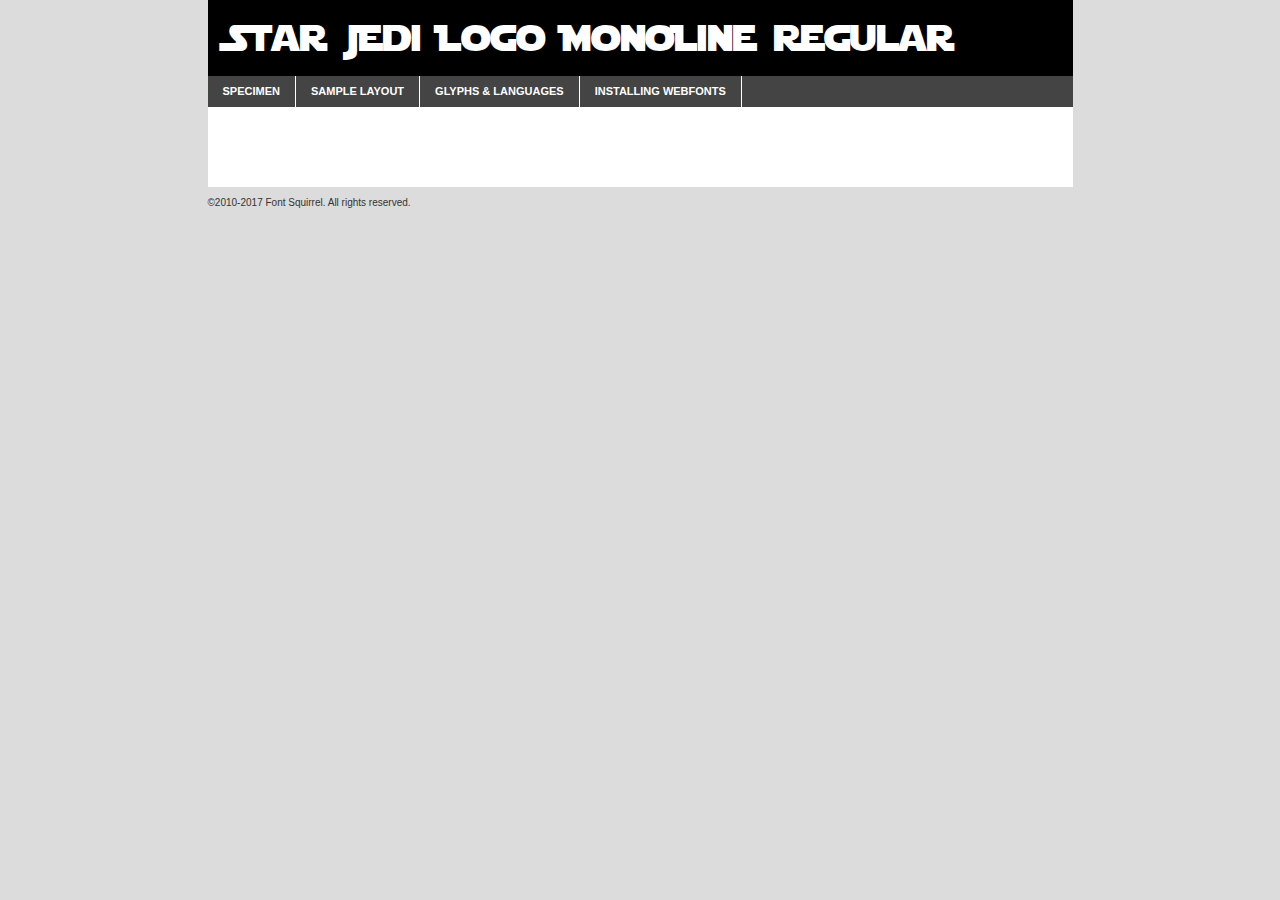
<file: css/fonts/stjelogo/h1/strjmono-demo.html>
<!DOCTYPE html PUBLIC "-//W3C//DTD XHTML 1.0 Transitional//EN"
	"http://www.w3.org/TR/xhtml1/DTD/xhtml1-transitional.dtd">

<html xmlns="http://www.w3.org/1999/xhtml" xml:lang="en" lang="en">
<head>
	<meta http-equiv="Content-Type" content="text/html; charset=utf-8" />
	<script src="http://ajax.googleapis.com/ajax/libs/jquery/1.7.2/jquery.min.js" type="text/javascript" charset="utf-8"></script>
	<script type="text/javascript">
	(function($){$.fn.easyTabs=function(option){var param=jQuery.extend({fadeSpeed:"fast",defaultContent:1,activeClass:'active'},option);$(this).each(function(){var thisId="#"+this.id;if(param.defaultContent==''){param.defaultContent=1;}
	if(typeof param.defaultContent=="number")
	{var defaultTab=$(thisId+" .tabs li:eq("+(param.defaultContent-1)+") a").attr('href').substr(1);}else{var defaultTab=param.defaultContent;}
	$(thisId+" .tabs li a").each(function(){var tabToHide=$(this).attr('href').substr(1);$("#"+tabToHide).addClass('easytabs-tab-content');});hideAll();changeContent(defaultTab);function hideAll(){$(thisId+" .easytabs-tab-content").hide();}
	function changeContent(tabId){hideAll();$(thisId+" .tabs li").removeClass(param.activeClass);$(thisId+" .tabs li a[href=#"+tabId+"]").closest('li').addClass(param.activeClass);if(param.fadeSpeed!="none")
	{$(thisId+" #"+tabId).fadeIn(param.fadeSpeed);}else{$(thisId+" #"+tabId).show();}}
	$(thisId+" .tabs li").click(function(){var tabId=$(this).find('a').attr('href').substr(1);changeContent(tabId);return false;});});}})(jQuery);
	</script>
	<link rel="stylesheet" href="specimen_files/specimen_stylesheet.css" type="text/css" charset="utf-8" />
	<link rel="stylesheet" href="stylesheet.css" type="text/css" charset="utf-8" />

	<style type="text/css">
					body{
				font-family: 'star_jedi_logo_monolineRg';
							}
		</style>

	<title>Star Jedi Logo MonoLine Regular Specimen</title>
	
	
	<script type="text/javascript" charset="utf-8">
		$(document).ready(function() {
			$('#container').easyTabs({defaultContent:1});
		});
	</script>
</head>

<body>
<div id="container">
	<div id="header">
		Star Jedi Logo MonoLine Regular	</div>
	<ul class="tabs">
		<li><a href="#specimen">Specimen</a></li>
		<li><a href="#layout">Sample Layout</a></li>
				<li><a href="#glyphs">Glyphs &amp; Languages</a></li>
		<li><a href="#installing">Installing Webfonts</a></li>
		
	</ul>
	
	<div id="main_content">

		
			<div id="specimen">
		
				<div class="section">
					<div class="grid12 firstcol">
						<div class="huge">AaBb</div>
					</div>
				</div>
		
				<div class="section">
					<div class="glyph_range">A&#x200B;B&#x200b;C&#x200b;D&#x200b;E&#x200b;F&#x200b;G&#x200b;H&#x200b;I&#x200b;J&#x200b;K&#x200b;L&#x200b;M&#x200b;N&#x200b;O&#x200b;P&#x200b;Q&#x200b;R&#x200b;S&#x200b;T&#x200b;U&#x200b;V&#x200b;W&#x200b;X&#x200b;Y&#x200b;Z&#x200b;a&#x200b;b&#x200b;c&#x200b;d&#x200b;e&#x200b;f&#x200b;g&#x200b;h&#x200b;i&#x200b;j&#x200b;k&#x200b;l&#x200b;m&#x200b;n&#x200b;o&#x200b;p&#x200b;q&#x200b;r&#x200b;s&#x200b;t&#x200b;u&#x200b;v&#x200b;w&#x200b;x&#x200b;y&#x200b;z&#x200b;1&#x200b;2&#x200b;3&#x200b;4&#x200b;5&#x200b;6&#x200b;7&#x200b;8&#x200b;9&#x200b;0&#x200b;&amp;&#x200b;.&#x200b;,&#x200b;?&#x200b;!&#x200b;&#64;&#x200b;(&#x200b;)&#x200b;#&#x200b;$&#x200b;%&#x200b;*&#x200b;+&#x200b;-&#x200b;=&#x200b;:&#x200b;;</div>
				</div>
				<div class="section">
					<div class="grid12 firstcol">
						<table class="sample_table">
							<tr><td>10</td><td class="size10">abcdefghijklmnopqrstuvwxyzABCDEFGHIJKLMNOPQRSTUVWXYZ0123456789abcdefghijklmnopqrstuvwxyzABCDEFGHIJKLMNOPQRSTUVWXYZ0123456789abcdefghijklmnopqrstuvwxyzABCDEFGHIJKLMNOPQRSTUVWXYZ</td></tr>
							<tr><td>11</td><td class="size11">abcdefghijklmnopqrstuvwxyzABCDEFGHIJKLMNOPQRSTUVWXYZ0123456789abcdefghijklmnopqrstuvwxyzABCDEFGHIJKLMNOPQRSTUVWXYZ0123456789abcdefghijklmnopqrstuvwxyzABCDEFGHIJKLMNOPQRSTUVWXYZ</td></tr>
							<tr><td>12</td><td class="size12">abcdefghijklmnopqrstuvwxyzABCDEFGHIJKLMNOPQRSTUVWXYZ0123456789abcdefghijklmnopqrstuvwxyzABCDEFGHIJKLMNOPQRSTUVWXYZ0123456789abcdefghijklmnopqrstuvwxyzABCDEFGHIJKLMNOPQRSTUVWXYZ</td></tr>
							<tr><td>13</td><td class="size13">abcdefghijklmnopqrstuvwxyzABCDEFGHIJKLMNOPQRSTUVWXYZ0123456789abcdefghijklmnopqrstuvwxyzABCDEFGHIJKLMNOPQRSTUVWXYZ0123456789abcdefghijklmnopqrstuvwxyzABCDEFGHIJKLMNOPQRSTUVWXYZ</td></tr>
							<tr><td>14</td><td class="size14">abcdefghijklmnopqrstuvwxyzABCDEFGHIJKLMNOPQRSTUVWXYZ0123456789abcdefghijklmnopqrstuvwxyzABCDEFGHIJKLMNOPQRSTUVWXYZ0123456789abcdefghijklmnopqrstuvwxyzABCDEFGHIJKLMNOPQRSTUVWXYZ</td></tr>
							<tr><td>16</td><td class="size16">abcdefghijklmnopqrstuvwxyzABCDEFGHIJKLMNOPQRSTUVWXYZ0123456789abcdefghijklmnopqrstuvwxyzABCDEFGHIJKLMNOPQRSTUVWXYZ</td></tr>
							<tr><td>18</td><td class="size18">abcdefghijklmnopqrstuvwxyzABCDEFGHIJKLMNOPQRSTUVWXYZ0123456789abcdefghijklmnopqrstuvwxyzABCDEFGHIJKLMNOPQRSTUVWXYZ</td></tr>
							<tr><td>20</td><td class="size20">abcdefghijklmnopqrstuvwxyzABCDEFGHIJKLMNOPQRSTUVWXYZ0123456789abcdefghijklmnopqrstuvwxyzABCDEFGHIJKLMNOPQRSTUVWXYZ</td></tr>
							<tr><td>24</td><td class="size24">abcdefghijklmnopqrstuvwxyzABCDEFGHIJKLMNOPQRSTUVWXYZ0123456789abcdefghijklmnopqrstuvwxyzABCDEFGHIJKLMNOPQRSTUVWXYZ</td></tr>
							<tr><td>30</td><td class="size30">abcdefghijklmnopqrstuvwxyzABCDEFGHIJKLMNOPQRSTUVWXYZ0123456789abcdefghijklmnopqrstuvwxyzABCDEFGHIJKLMNOPQRSTUVWXYZ</td></tr>
							<tr><td>36</td><td class="size36">abcdefghijklmnopqrstuvwxyzABCDEFGHIJKLMNOPQRSTUVWXYZ0123456789abcdefghijklmnopqrstuvwxyzABCDEFGHIJKLMNOPQRSTUVWXYZ</td></tr>
							<tr><td>48</td><td class="size48">abcdefghijklmnopqrstuvwxyzABCDEFGHIJKLMNOPQRSTUVWXYZ0123456789abcdefghijklmnopqrstuvwxyzABCDEFGHIJKLMNOPQRSTUVWXYZ</td></tr>
							<tr><td>60</td><td class="size60">abcdefghijklmnopqrstuvwxyzABCDEFGHIJKLMNOPQRSTUVWXYZ0123456789abcdefghijklmnopqrstuvwxyzABCDEFGHIJKLMNOPQRSTUVWXYZ</td></tr>
							<tr><td>72</td><td class="size72">abcdefghijklmnopqrstuvwxyzABCDEFGHIJKLMNOPQRSTUVWXYZ0123456789abcdefghijklmnopqrstuvwxyzABCDEFGHIJKLMNOPQRSTUVWXYZ</td></tr>
							<tr><td>90</td><td class="size90">abcdefghijklmnopqrstuvwxyzABCDEFGHIJKLMNOPQRSTUVWXYZ0123456789abcdefghijklmnopqrstuvwxyzABCDEFGHIJKLMNOPQRSTUVWXYZ</td></tr>
						</table>
				
					</div>
			
				</div>
		
		
		
								<div class="section" id="bodycomparison">


										<div id="xheight">
				<div class="fontbody">&#x25FC;&#x25FC;&#x25FC;&#x25FC;&#x25FC;&#x25FC;&#x25FC;&#x25FC;&#x25FC;&#x25FC;&#x25FC;&#x25FC;&#x25FC;&#x25FC;&#x25FC;&#x25FC;&#x25FC;&#x25FC;&#x25FC;&#x25FC;&#x25FC;&#x25FC;&#x25FC;&#x25FC;&#x25FC;&#x25FC;&#x25FC;&#x25FC;&#x25FC;&#x25FC;&#x25FC;&#x25FC;&#x25FC;&#x25FC;&#x25FC;&#x25FC;&#x25FC;&#x25FC;&#x25FC;&#x25FC;&#x25FC;&#x25FC;&#x25FC;&#x25FC;&#x25FC;&#x25FC;&#x25FC;&#x25FC;&#x25FC;&#x25FC;&#x25FC;&#x25FC;&#x25FC;&#x25FC;&#x25FC;&#x25FC;&#x25FC;&#x25FC;&#x25FC;&#x25FC;&#x25FC;&#x25FC;&#x25FC;&#x25FC;&#x25FC;&#x25FC;&#x25FC;&#x25FC;&#x25FC;&#x25FC;&#x25FC;&#x25FC;&#x25FC;&#x25FC;&#x25FC;&#x25FC;&#x25FC;&#x25FC;&#x25FC;&#x25FC;&#x25FC;&#x25FC;&#x25FC;&#x25FC;&#x25FC;&#x25FC;&#x25FC;&#x25FC;&#x25FC;&#x25FC;&#x25FC;&#x25FC;&#x25FC;&#x25FC;&#x25FC;&#x25FC;&#x25FC;&#x25FC;&#x25FC;body</div><div class="arialbody">body</div><div class="verdanabody">body</div><div class="georgiabody">body</div></div>
										<div class="fontbody" style="z-index:1">
											body<span>Star Jedi Logo MonoLine Regular</span>
										</div>
										<div class="arialbody" style="z-index:1">
											body<span>Arial</span>
										</div>
										<div class="verdanabody" style="z-index:1">
											body<span>Verdana</span>
										</div>
										<div class="georgiabody" style="z-index:1">
											body<span>Georgia</span>
										</div>



								</div>
		
		
				<div class="section psample psample_row1" id="">
					
					<div class="grid2 firstcol">
						<p class="size10"><span>10.</span>Aenean lacinia bibendum nulla sed consectetur. Fusce dapibus, tellus ac cursus commodo, tortor mauris condimentum nibh, ut fermentum massa justo sit amet risus. Nullam id dolor id nibh ultricies vehicula ut id elit. Cum sociis natoque penatibus et magnis dis parturient montes, nascetur ridiculus mus. Nulla vitae elit libero, a pharetra augue.</p>
			
					</div>
					<div class="grid3">
						<p class="size11"><span>11.</span>Aenean lacinia bibendum nulla sed consectetur. Fusce dapibus, tellus ac cursus commodo, tortor mauris condimentum nibh, ut fermentum massa justo sit amet risus. Nullam id dolor id nibh ultricies vehicula ut id elit. Cum sociis natoque penatibus et magnis dis parturient montes, nascetur ridiculus mus. Nulla vitae elit libero, a pharetra augue.</p>
			
					</div>
					<div class="grid3">
						<p class="size12"><span>12.</span>Aenean lacinia bibendum nulla sed consectetur. Fusce dapibus, tellus ac cursus commodo, tortor mauris condimentum nibh, ut fermentum massa justo sit amet risus. Nullam id dolor id nibh ultricies vehicula ut id elit. Cum sociis natoque penatibus et magnis dis parturient montes, nascetur ridiculus mus. Nulla vitae elit libero, a pharetra augue.</p>
			
					</div>
					<div class="grid4">
						<p class="size13"><span>13.</span>Aenean lacinia bibendum nulla sed consectetur. Fusce dapibus, tellus ac cursus commodo, tortor mauris condimentum nibh, ut fermentum massa justo sit amet risus. Nullam id dolor id nibh ultricies vehicula ut id elit. Cum sociis natoque penatibus et magnis dis parturient montes, nascetur ridiculus mus. Nulla vitae elit libero, a pharetra augue.</p>
			
					</div>
					<div class="white_blend"></div>
					
				</div>
				<div class="section psample psample_row2" id="">
					<div class="grid3 firstcol">
						<p class="size14"><span>14.</span>Aenean lacinia bibendum nulla sed consectetur. Fusce dapibus, tellus ac cursus commodo, tortor mauris condimentum nibh, ut fermentum massa justo sit amet risus. Nullam id dolor id nibh ultricies vehicula ut id elit. Cum sociis natoque penatibus et magnis dis parturient montes, nascetur ridiculus mus. Nulla vitae elit libero, a pharetra augue.</p>
			
					</div>
					<div class="grid4">
						<p class="size16"><span>16.</span>Aenean lacinia bibendum nulla sed consectetur. Fusce dapibus, tellus ac cursus commodo, tortor mauris condimentum nibh, ut fermentum massa justo sit amet risus. Nullam id dolor id nibh ultricies vehicula ut id elit. Cum sociis natoque penatibus et magnis dis parturient montes, nascetur ridiculus mus. Nulla vitae elit libero, a pharetra augue.</p>
			
					</div>
					<div class="grid5">
						<p class="size18"><span>18.</span>Aenean lacinia bibendum nulla sed consectetur. Fusce dapibus, tellus ac cursus commodo, tortor mauris condimentum nibh, ut fermentum massa justo sit amet risus. Nullam id dolor id nibh ultricies vehicula ut id elit. Cum sociis natoque penatibus et magnis dis parturient montes, nascetur ridiculus mus. Nulla vitae elit libero, a pharetra augue.</p>
			
					</div>

					<div class="white_blend"></div>

				</div>
				
				<div class="section psample psample_row3" id="">
					<div class="grid5 firstcol">
						<p class="size20"><span>20.</span>Aenean lacinia bibendum nulla sed consectetur. Fusce dapibus, tellus ac cursus commodo, tortor mauris condimentum nibh, ut fermentum massa justo sit amet risus. Nullam id dolor id nibh ultricies vehicula ut id elit. Cum sociis natoque penatibus et magnis dis parturient montes, nascetur ridiculus mus. Nulla vitae elit libero, a pharetra augue.</p>
					</div>
					<div class="grid7">
						<p class="size24"><span>24.</span>Aenean lacinia bibendum nulla sed consectetur. Fusce dapibus, tellus ac cursus commodo, tortor mauris condimentum nibh, ut fermentum massa justo sit amet risus. Nullam id dolor id nibh ultricies vehicula ut id elit. Cum sociis natoque penatibus et magnis dis parturient montes, nascetur ridiculus mus. Nulla vitae elit libero, a pharetra augue.</p>
					</div>
					
					<div class="white_blend"></div>
					
				</div>
				
				<div class="section psample psample_row4" id="">
					<div class="grid12 firstcol">
						<p class="size30"><span>30.</span>Aenean lacinia bibendum nulla sed consectetur. Fusce dapibus, tellus ac cursus commodo, tortor mauris condimentum nibh, ut fermentum massa justo sit amet risus. Nullam id dolor id nibh ultricies vehicula ut id elit. Cum sociis natoque penatibus et magnis dis parturient montes, nascetur ridiculus mus. Nulla vitae elit libero, a pharetra augue.</p>
					</div>
					<div class="white_blend"></div>
					
				</div>
				
				
				
				<div class="section psample psample_row1 fullreverse">
					<div class="grid2 firstcol">
						<p class="size10"><span>10.</span>Aenean lacinia bibendum nulla sed consectetur. Fusce dapibus, tellus ac cursus commodo, tortor mauris condimentum nibh, ut fermentum massa justo sit amet risus. Nullam id dolor id nibh ultricies vehicula ut id elit. Cum sociis natoque penatibus et magnis dis parturient montes, nascetur ridiculus mus. Nulla vitae elit libero, a pharetra augue.</p>
			
					</div>
					<div class="grid3">
						<p class="size11"><span>11.</span>Aenean lacinia bibendum nulla sed consectetur. Fusce dapibus, tellus ac cursus commodo, tortor mauris condimentum nibh, ut fermentum massa justo sit amet risus. Nullam id dolor id nibh ultricies vehicula ut id elit. Cum sociis natoque penatibus et magnis dis parturient montes, nascetur ridiculus mus. Nulla vitae elit libero, a pharetra augue.</p>
			
					</div>
					<div class="grid3">
						<p class="size12"><span>12.</span>Aenean lacinia bibendum nulla sed consectetur. Fusce dapibus, tellus ac cursus commodo, tortor mauris condimentum nibh, ut fermentum massa justo sit amet risus. Nullam id dolor id nibh ultricies vehicula ut id elit. Cum sociis natoque penatibus et magnis dis parturient montes, nascetur ridiculus mus. Nulla vitae elit libero, a pharetra augue.</p>
			
					</div>
					<div class="grid4">
						<p class="size13"><span>13.</span>Aenean lacinia bibendum nulla sed consectetur. Fusce dapibus, tellus ac cursus commodo, tortor mauris condimentum nibh, ut fermentum massa justo sit amet risus. Nullam id dolor id nibh ultricies vehicula ut id elit. Cum sociis natoque penatibus et magnis dis parturient montes, nascetur ridiculus mus. Nulla vitae elit libero, a pharetra augue.</p>
			
					</div>
					<div class="black_blend"></div>
					
				</div>
				
				<div class="section psample psample_row2 fullreverse">
					<div class="grid3 firstcol">
						<p class="size14"><span>14.</span>Aenean lacinia bibendum nulla sed consectetur. Fusce dapibus, tellus ac cursus commodo, tortor mauris condimentum nibh, ut fermentum massa justo sit amet risus. Nullam id dolor id nibh ultricies vehicula ut id elit. Cum sociis natoque penatibus et magnis dis parturient montes, nascetur ridiculus mus. Nulla vitae elit libero, a pharetra augue.</p>
			
					</div>
					<div class="grid4">
						<p class="size16"><span>16.</span>Aenean lacinia bibendum nulla sed consectetur. Fusce dapibus, tellus ac cursus commodo, tortor mauris condimentum nibh, ut fermentum massa justo sit amet risus. Nullam id dolor id nibh ultricies vehicula ut id elit. Cum sociis natoque penatibus et magnis dis parturient montes, nascetur ridiculus mus. Nulla vitae elit libero, a pharetra augue.</p>
			
					</div>
					<div class="grid5">
						<p class="size18"><span>18.</span>Aenean lacinia bibendum nulla sed consectetur. Fusce dapibus, tellus ac cursus commodo, tortor mauris condimentum nibh, ut fermentum massa justo sit amet risus. Nullam id dolor id nibh ultricies vehicula ut id elit. Cum sociis natoque penatibus et magnis dis parturient montes, nascetur ridiculus mus. Nulla vitae elit libero, a pharetra augue.</p>
			
					</div>
					<div class="black_blend"></div>

				</div>
				
				<div class="section psample fullreverse psample_row3" id="">
					<div class="grid5 firstcol">
						<p class="size20"><span>20.</span>Aenean lacinia bibendum nulla sed consectetur. Fusce dapibus, tellus ac cursus commodo, tortor mauris condimentum nibh, ut fermentum massa justo sit amet risus. Nullam id dolor id nibh ultricies vehicula ut id elit. Cum sociis natoque penatibus et magnis dis parturient montes, nascetur ridiculus mus. Nulla vitae elit libero, a pharetra augue.</p>
					</div>
					<div class="grid7">
						<p class="size24"><span>24.</span>Aenean lacinia bibendum nulla sed consectetur. Fusce dapibus, tellus ac cursus commodo, tortor mauris condimentum nibh, ut fermentum massa justo sit amet risus. Nullam id dolor id nibh ultricies vehicula ut id elit. Cum sociis natoque penatibus et magnis dis parturient montes, nascetur ridiculus mus. Nulla vitae elit libero, a pharetra augue.</p>
					</div>
					
					<div class="black_blend"></div>
					
				</div>
				
				<div class="section psample fullreverse psample_row4" id="" style="border-bottom: 20px #000 solid;">
					<div class="grid12 firstcol">
						<p class="size30"><span>30.</span>Aenean lacinia bibendum nulla sed consectetur. Fusce dapibus, tellus ac cursus commodo, tortor mauris condimentum nibh, ut fermentum massa justo sit amet risus. Nullam id dolor id nibh ultricies vehicula ut id elit. Cum sociis natoque penatibus et magnis dis parturient montes, nascetur ridiculus mus. Nulla vitae elit libero, a pharetra augue.</p>
					</div>
					<div class="black_blend"></div>
					
				</div>
				
				
				
				
			</div>
			
			<div id="layout">
				
				<div class="section">
					
					<div class="grid12 firstcol">
						<h1>Lorem Ipsum Dolor</h1>
						<h2>Etiam porta sem malesuada magna mollis euismod</h2>
						
						<p class="byline">By <a href="#link">Aenean Lacinia</a></p>
					</div>
				</div>
				<div class="section">
					<div class="grid8 firstcol">
						<p class="large">Donec sed odio dui. Morbi leo risus, porta ac consectetur ac, vestibulum at eros. Fusce dapibus, tellus ac cursus commodo, tortor mauris condimentum nibh, ut fermentum massa justo sit amet risus. </p>

						
						<h3>Pellentesque ornare sem</h3>

						<p>Maecenas sed diam eget risus varius blandit sit amet non magna. Maecenas faucibus mollis interdum. Donec ullamcorper nulla non metus auctor fringilla. Nullam id dolor id nibh ultricies vehicula ut id elit. Nullam id dolor id nibh ultricies vehicula ut id elit. </p>

						<p>Aenean eu leo quam. Pellentesque ornare sem lacinia quam venenatis vestibulum. Lorem ipsum dolor sit amet, consectetur adipiscing elit. Cum sociis natoque penatibus et magnis dis parturient montes, nascetur ridiculus mus. </p>

						<p>Nulla vitae elit libero, a pharetra augue. Praesent commodo cursus magna, vel scelerisque nisl consectetur et. Aenean lacinia bibendum nulla sed consectetur. </p>

						<p>Nullam quis risus eget urna mollis ornare vel eu leo. Nullam quis risus eget urna mollis ornare vel eu leo. Maecenas sed diam eget risus varius blandit sit amet non magna. Donec ullamcorper nulla non metus auctor fringilla. </p>

						<h3>Cras mattis consectetur</h3>

						<p>Aenean eu leo quam. Pellentesque ornare sem lacinia quam venenatis vestibulum. Aenean lacinia bibendum nulla sed consectetur. Integer posuere erat a ante venenatis dapibus posuere velit aliquet. Cras mattis consectetur purus sit amet fermentum. </p>

						<p>Nullam id dolor id nibh ultricies vehicula ut id elit. Nullam quis risus eget urna mollis ornare vel eu leo. Cras mattis consectetur purus sit amet fermentum.</p>
					</div>
					
					<div class="grid4 sidebar">
						
						<div class="box reverse">
							<p class="last">Nullam quis risus eget urna mollis ornare vel eu leo. Donec ullamcorper nulla non metus auctor fringilla. Cras mattis consectetur purus sit amet fermentum. Sed posuere consectetur est at lobortis. Lorem ipsum dolor sit amet, consectetur adipiscing elit. </p>
						</div>
						
						<p class="caption">Maecenas sed diam eget risus varius.</p>

						<p>Vestibulum id ligula porta felis euismod semper. Integer posuere erat a ante venenatis dapibus posuere velit aliquet. Vestibulum id ligula porta felis euismod semper. Sed posuere consectetur est at lobortis. Maecenas sed diam eget risus varius blandit sit amet non magna. Fusce dapibus, tellus ac cursus commodo, tortor mauris condimentum nibh, ut fermentum massa justo sit amet risus. </p>

					

						<p>Duis mollis, est non commodo luctus, nisi erat porttitor ligula, eget lacinia odio sem nec elit. Aenean lacinia bibendum nulla sed consectetur. Vivamus sagittis lacus vel augue laoreet rutrum faucibus dolor auctor. Aenean lacinia bibendum nulla sed consectetur. Nullam quis risus eget urna mollis ornare vel eu leo. </p>

						<p>Praesent commodo cursus magna, vel scelerisque nisl consectetur et. Donec ullamcorper nulla non metus auctor fringilla. Maecenas faucibus mollis interdum. Fusce dapibus, tellus ac cursus commodo, tortor mauris condimentum nibh, ut fermentum massa justo sit amet risus. </p>

					</div>
				</div>
				
			</div>


			



		<div id="glyphs">
			<div class="section">
				<div class="grid12 firstcol">
			
				<h1>Language Support</h1>
				<p>The subset of Star Jedi Logo MonoLine Regular in this kit supports the following languages:<br />
			
					Albanian, Basque, Breton, Chamorro, Danish, Dutch, English, Faroese, Finnish, French, Frisian, Galician, German, Icelandic, Italian, Malagasy, Norwegian, Portuguese, Alsatian, Arapaho, Arrernte, Aymara, Bislama, Cebuano, Corsican, Fijian, French_creole, Genoese, Gilbertese, Greenlandic, Haitian_creole, Hiligaynon, Hmong, Hopi, Ibanag, Iloko_ilokano, Indonesian, Interglossa_glosa, Interlingua, Irish_gaelic, Jerriais, Lojban, Lombard, Luxembourgeois, Manx, Mohawk, Norfolk_pitcairnese, Occitan, Oromo, Pangasinan, Papiamento, Piedmontese, Potawatomi, Rhaeto-romance, Romansh, Rotokas, Sami_lule, Samoan, Sardinian, Scots_gaelic, Seychelles_creole, Shona, Sicilian, Somali, Southern_ndebele, Swahili, Swati_swazi, Tagalog_filipino_pilipino, Tetum, Tok_pisin, Uyghur_latinized, Volapuk, Walloon, Warlpiri, Xhosa, Yapese, Zulu, Latinbasic, Ubasic, Demo				</p>
				<h1>Glyph Chart</h1>
				<p>The subset of Star Jedi Logo MonoLine Regular in this kit includes all the glyphs listed below. Unicode entities are included above each glyph to help you insert individual characters into your layout.</p>
				<div id="glyph_chart">
			
																				 <div><p>&amp;#13;</p>&#13;</div>
																				 <div><p>&amp;#32;</p>&#32;</div>
																				 <div><p>&amp;#33;</p>&#33;</div>
																				 <div><p>&amp;#34;</p>&#34;</div>
																				 <div><p>&amp;#35;</p>&#35;</div>
																				 <div><p>&amp;#36;</p>&#36;</div>
																				 <div><p>&amp;#37;</p>&#37;</div>
																				 <div><p>&amp;#38;</p>&#38;</div>
																				 <div><p>&amp;#39;</p>&#39;</div>
																				 <div><p>&amp;#40;</p>&#40;</div>
																				 <div><p>&amp;#41;</p>&#41;</div>
																				 <div><p>&amp;#42;</p>&#42;</div>
																				 <div><p>&amp;#43;</p>&#43;</div>
																				 <div><p>&amp;#44;</p>&#44;</div>
																				 <div><p>&amp;#45;</p>&#45;</div>
																				 <div><p>&amp;#46;</p>&#46;</div>
																				 <div><p>&amp;#47;</p>&#47;</div>
																				 <div><p>&amp;#48;</p>&#48;</div>
																				 <div><p>&amp;#49;</p>&#49;</div>
																				 <div><p>&amp;#50;</p>&#50;</div>
																				 <div><p>&amp;#51;</p>&#51;</div>
																				 <div><p>&amp;#52;</p>&#52;</div>
																				 <div><p>&amp;#53;</p>&#53;</div>
																				 <div><p>&amp;#54;</p>&#54;</div>
																				 <div><p>&amp;#55;</p>&#55;</div>
																				 <div><p>&amp;#56;</p>&#56;</div>
																				 <div><p>&amp;#57;</p>&#57;</div>
																				 <div><p>&amp;#58;</p>&#58;</div>
																				 <div><p>&amp;#59;</p>&#59;</div>
																				 <div><p>&amp;#60;</p>&#60;</div>
																				 <div><p>&amp;#61;</p>&#61;</div>
																				 <div><p>&amp;#62;</p>&#62;</div>
																				 <div><p>&amp;#63;</p>&#63;</div>
																				 <div><p>&amp;#64;</p>&#64;</div>
																				 <div><p>&amp;#65;</p>&#65;</div>
																				 <div><p>&amp;#66;</p>&#66;</div>
																				 <div><p>&amp;#67;</p>&#67;</div>
																				 <div><p>&amp;#68;</p>&#68;</div>
																				 <div><p>&amp;#69;</p>&#69;</div>
																				 <div><p>&amp;#70;</p>&#70;</div>
																				 <div><p>&amp;#71;</p>&#71;</div>
																				 <div><p>&amp;#72;</p>&#72;</div>
																				 <div><p>&amp;#73;</p>&#73;</div>
																				 <div><p>&amp;#74;</p>&#74;</div>
																				 <div><p>&amp;#75;</p>&#75;</div>
																				 <div><p>&amp;#76;</p>&#76;</div>
																				 <div><p>&amp;#77;</p>&#77;</div>
																				 <div><p>&amp;#78;</p>&#78;</div>
																				 <div><p>&amp;#79;</p>&#79;</div>
																				 <div><p>&amp;#80;</p>&#80;</div>
																				 <div><p>&amp;#81;</p>&#81;</div>
																				 <div><p>&amp;#82;</p>&#82;</div>
																				 <div><p>&amp;#83;</p>&#83;</div>
																				 <div><p>&amp;#84;</p>&#84;</div>
																				 <div><p>&amp;#85;</p>&#85;</div>
																				 <div><p>&amp;#86;</p>&#86;</div>
																				 <div><p>&amp;#87;</p>&#87;</div>
																				 <div><p>&amp;#88;</p>&#88;</div>
																				 <div><p>&amp;#89;</p>&#89;</div>
																				 <div><p>&amp;#90;</p>&#90;</div>
																				 <div><p>&amp;#91;</p>&#91;</div>
																				 <div><p>&amp;#92;</p>&#92;</div>
																				 <div><p>&amp;#93;</p>&#93;</div>
																				 <div><p>&amp;#94;</p>&#94;</div>
																				 <div><p>&amp;#95;</p>&#95;</div>
																				 <div><p>&amp;#96;</p>&#96;</div>
																				 <div><p>&amp;#97;</p>&#97;</div>
																				 <div><p>&amp;#98;</p>&#98;</div>
																				 <div><p>&amp;#99;</p>&#99;</div>
																				 <div><p>&amp;#100;</p>&#100;</div>
																				 <div><p>&amp;#101;</p>&#101;</div>
																				 <div><p>&amp;#102;</p>&#102;</div>
																				 <div><p>&amp;#103;</p>&#103;</div>
																				 <div><p>&amp;#104;</p>&#104;</div>
																				 <div><p>&amp;#105;</p>&#105;</div>
																				 <div><p>&amp;#106;</p>&#106;</div>
																				 <div><p>&amp;#107;</p>&#107;</div>
																				 <div><p>&amp;#108;</p>&#108;</div>
																				 <div><p>&amp;#109;</p>&#109;</div>
																				 <div><p>&amp;#110;</p>&#110;</div>
																				 <div><p>&amp;#111;</p>&#111;</div>
																				 <div><p>&amp;#112;</p>&#112;</div>
																				 <div><p>&amp;#113;</p>&#113;</div>
																				 <div><p>&amp;#114;</p>&#114;</div>
																				 <div><p>&amp;#115;</p>&#115;</div>
																				 <div><p>&amp;#116;</p>&#116;</div>
																				 <div><p>&amp;#117;</p>&#117;</div>
																				 <div><p>&amp;#118;</p>&#118;</div>
																				 <div><p>&amp;#119;</p>&#119;</div>
																				 <div><p>&amp;#120;</p>&#120;</div>
																				 <div><p>&amp;#121;</p>&#121;</div>
																				 <div><p>&amp;#122;</p>&#122;</div>
																				 <div><p>&amp;#123;</p>&#123;</div>
																				 <div><p>&amp;#124;</p>&#124;</div>
																				 <div><p>&amp;#125;</p>&#125;</div>
																				 <div><p>&amp;#126;</p>&#126;</div>
																				 <div><p>&amp;#160;</p>&#160;</div>
																				 <div><p>&amp;#173;</p>&#173;</div>
																				 <div><p>&amp;#182;</p>&#182;</div>
																				 <div><p>&amp;#191;</p>&#191;</div>
																				 <div><p>&amp;#192;</p>&#192;</div>
																				 <div><p>&amp;#193;</p>&#193;</div>
																				 <div><p>&amp;#194;</p>&#194;</div>
																				 <div><p>&amp;#195;</p>&#195;</div>
																				 <div><p>&amp;#196;</p>&#196;</div>
																				 <div><p>&amp;#197;</p>&#197;</div>
																				 <div><p>&amp;#198;</p>&#198;</div>
																				 <div><p>&amp;#199;</p>&#199;</div>
																				 <div><p>&amp;#200;</p>&#200;</div>
																				 <div><p>&amp;#201;</p>&#201;</div>
																				 <div><p>&amp;#202;</p>&#202;</div>
																				 <div><p>&amp;#203;</p>&#203;</div>
																				 <div><p>&amp;#204;</p>&#204;</div>
																				 <div><p>&amp;#205;</p>&#205;</div>
																				 <div><p>&amp;#206;</p>&#206;</div>
																				 <div><p>&amp;#207;</p>&#207;</div>
																				 <div><p>&amp;#208;</p>&#208;</div>
																				 <div><p>&amp;#209;</p>&#209;</div>
																				 <div><p>&amp;#210;</p>&#210;</div>
																				 <div><p>&amp;#211;</p>&#211;</div>
																				 <div><p>&amp;#212;</p>&#212;</div>
																				 <div><p>&amp;#213;</p>&#213;</div>
																				 <div><p>&amp;#214;</p>&#214;</div>
																				 <div><p>&amp;#216;</p>&#216;</div>
																				 <div><p>&amp;#217;</p>&#217;</div>
																				 <div><p>&amp;#218;</p>&#218;</div>
																				 <div><p>&amp;#219;</p>&#219;</div>
																				 <div><p>&amp;#220;</p>&#220;</div>
																				 <div><p>&amp;#221;</p>&#221;</div>
																				 <div><p>&amp;#222;</p>&#222;</div>
																				 <div><p>&amp;#223;</p>&#223;</div>
																				 <div><p>&amp;#224;</p>&#224;</div>
																				 <div><p>&amp;#225;</p>&#225;</div>
																				 <div><p>&amp;#226;</p>&#226;</div>
																				 <div><p>&amp;#227;</p>&#227;</div>
																				 <div><p>&amp;#228;</p>&#228;</div>
																				 <div><p>&amp;#229;</p>&#229;</div>
																				 <div><p>&amp;#230;</p>&#230;</div>
																				 <div><p>&amp;#231;</p>&#231;</div>
																				 <div><p>&amp;#232;</p>&#232;</div>
																				 <div><p>&amp;#233;</p>&#233;</div>
																				 <div><p>&amp;#234;</p>&#234;</div>
																				 <div><p>&amp;#235;</p>&#235;</div>
																				 <div><p>&amp;#236;</p>&#236;</div>
																				 <div><p>&amp;#237;</p>&#237;</div>
																				 <div><p>&amp;#238;</p>&#238;</div>
																				 <div><p>&amp;#239;</p>&#239;</div>
																				 <div><p>&amp;#240;</p>&#240;</div>
																				 <div><p>&amp;#241;</p>&#241;</div>
																				 <div><p>&amp;#242;</p>&#242;</div>
																				 <div><p>&amp;#243;</p>&#243;</div>
																				 <div><p>&amp;#244;</p>&#244;</div>
																				 <div><p>&amp;#245;</p>&#245;</div>
																				 <div><p>&amp;#246;</p>&#246;</div>
																				 <div><p>&amp;#248;</p>&#248;</div>
																				 <div><p>&amp;#249;</p>&#249;</div>
																				 <div><p>&amp;#250;</p>&#250;</div>
																				 <div><p>&amp;#251;</p>&#251;</div>
																				 <div><p>&amp;#252;</p>&#252;</div>
																				 <div><p>&amp;#253;</p>&#253;</div>
																				 <div><p>&amp;#254;</p>&#254;</div>
																				 <div><p>&amp;#255;</p>&#255;</div>
																				 <div><p>&amp;#338;</p>&#338;</div>
																				 <div><p>&amp;#339;</p>&#339;</div>
																				 <div><p>&amp;#376;</p>&#376;</div>
																				 <div><p>&amp;#8192;</p>&#8192;</div>
																				 <div><p>&amp;#8193;</p>&#8193;</div>
																				 <div><p>&amp;#8194;</p>&#8194;</div>
																				 <div><p>&amp;#8195;</p>&#8195;</div>
																				 <div><p>&amp;#8196;</p>&#8196;</div>
																				 <div><p>&amp;#8197;</p>&#8197;</div>
																				 <div><p>&amp;#8198;</p>&#8198;</div>
																				 <div><p>&amp;#8199;</p>&#8199;</div>
																				 <div><p>&amp;#8200;</p>&#8200;</div>
																				 <div><p>&amp;#8201;</p>&#8201;</div>
																				 <div><p>&amp;#8202;</p>&#8202;</div>
																				 <div><p>&amp;#8208;</p>&#8208;</div>
																				 <div><p>&amp;#8209;</p>&#8209;</div>
																				 <div><p>&amp;#8210;</p>&#8210;</div>
																				 <div><p>&amp;#8211;</p>&#8211;</div>
																				 <div><p>&amp;#8212;</p>&#8212;</div>
																				 <div><p>&amp;#8216;</p>&#8216;</div>
																				 <div><p>&amp;#8217;</p>&#8217;</div>
																				 <div><p>&amp;#8220;</p>&#8220;</div>
																				 <div><p>&amp;#8221;</p>&#8221;</div>
																				 <div><p>&amp;#8222;</p>&#8222;</div>
																				 <div><p>&amp;#8239;</p>&#8239;</div>
																				 <div><p>&amp;#8287;</p>&#8287;</div>
																				 <div><p>&amp;#9724;</p>&#9724;</div>
																																						</div>	
				</div>
		
		
			</div>
		</div>
		
		
		<div id="specs">
			
		</div>
	
		<div id="installing">
			<div class="section">
				<div class="grid7 firstcol">
					<h1>Installing Webfonts</h1>
					
					<p>Webfonts are supported by all major browser platforms but not all in the same way. There are currently four different font formats that must be included in order to target all browsers. This includes TTF, WOFF, EOT and SVG.</p>
					
					<h2>1. Upload your webfonts</h2>
					<p>You must upload your webfont kit to your website. They should be in or near the same directory as your CSS files.</p>
					
					<h2>2. Include the webfont stylesheet</h2>
					<p>A special CSS @font-face declaration helps the various browsers select the appropriate font it needs without causing you a bunch of headaches. Learn more about this syntax by reading the <a href="https://www.fontspring.com/blog/further-hardening-of-the-bulletproof-syntax">Fontspring blog post</a> about it. The code for it is as follows:</p>


<code>
@font-face{ 
	font-family: 'MyWebFont';
	src: url('WebFont.eot');
	src: url('WebFont.eot?#iefix') format('embedded-opentype'),
	     url('WebFont.woff') format('woff'),
	     url('WebFont.ttf') format('truetype'),
	     url('WebFont.svg#webfont') format('svg');
}
</code>

	<p>We've already gone ahead and generated the code for you. All you have to do is link to the stylesheet in your HTML, like this:</p>
	<code>&lt;link rel=&quot;stylesheet&quot; href=&quot;stylesheet.css&quot; type=&quot;text/css&quot; charset=&quot;utf-8&quot; /&gt;</code>

					<h2>3. Modify your own stylesheet</h2>
					<p>To take advantage of your new fonts, you must tell your stylesheet to use them. Look at the original @font-face declaration above and find the property called "font-family." The name linked there will be what you use to reference the font. Prepend that webfont name to the font stack in the "font-family" property, inside the selector you want to change. For example:</p>
<code>p { font-family: 'WebFont', Arial, sans-serif; }</code>

<h2>4. Test</h2>
<p>Getting webfonts to work cross-browser <em>can</em> be tricky. Use the information in the sidebar to help you if you find that fonts aren't loading in a particular browser.</p>
				</div>
				
				<div class="grid5 sidebar">
					<div class="box">
						<h2>Troubleshooting<br />Font-Face Problems</h2>
						<p>Having trouble getting your webfonts to load in your new website? Here are some tips to sort out what might be the problem.</p>

						<h3>Fonts not showing in any browser</h3>

						<p>This sounds like you need to work on the plumbing. You either did not upload the fonts to the correct directory, or you did not link the fonts properly in the CSS. If you've confirmed that all this is correct and you still have a problem, take a look at your .htaccess file and see if requests are getting intercepted.</p>

						<h3>Fonts not loading in iPhone or iPad</h3>

						<p>The most common problem here is that you are serving the fonts from an IIS server. IIS refuses to serve files that have unknown MIME types. If that is the case, you must set the MIME type for SVG to "image/svg+xml" in the server settings. Follow these instructions from Microsoft if you need help.</p>

						<h3>Fonts not loading in Firefox</h3>

						<p>The primary reason for this failure? You are still using a version Firefox older than 3.5. So upgrade already! If that isn't it, then you are very likely serving fonts from a different domain. Firefox requires that all font assets be served from the same domain. Lastly it is possible that you need to add WOFF to your list of MIME types (if you are serving via IIS.)</p>

						<h3>Fonts not loading in IE</h3>

						<p>Are you looking at Internet Explorer on an actual Windows machine or are you cheating by using a service like Adobe BrowserLab? Many of these screenshot services do not render @font-face for IE. Best to test it on a real machine.</p>

						<h3>Fonts not loading in IE9</h3>

						<p>IE9, like Firefox, requires that fonts be served from the same domain as the website. Make sure that is the case.</p>
					</div>
				</div>
			</div>
			
		</div>
	
	</div>
	<div id="footer">
		<p>&copy;2010-2017 Font Squirrel. All rights reserved.</p>
	</div>
</div>
</body>
</html>
</file>
<file: css/style.css>
@font-face {
    font-family: 'star_jedi_logo_monolineRg';
    src: url('fonts/stjelogo/h1/strjmono-webfont.eot');
    src: url('strjmono-webfont.eot?#iefix') format('embedded-opentype'),
         url('fonts/stjelogo/h1/strjmono-webfont.woff2') format('woff2'),
         url('fonts/stjelogo/h1/strjmono-webfont.woff') format('woff'),
         url('fonts/stjelogo/h1/strjmono-webfont.ttf') format('truetype'),
         url('fonts/stjelogo/h1/strjmono-webfont.svg') format('svg');
    font-weight: normal;
    font-style: normal;

}

@font-face {
    font-family: 'star_jedi_outlineregular';
    src: url('fonts/starjout/starjout-webfont.eot');
    src: url('starjout-webfont.eot?#iefix') format('embedded-opentype'),
         url('fonts/starjout/starjout-webfont.woff2') format('woff2'),
         url('fonts/starjout/starjout-webfont.woff') format('woff'),
         url('fonts/starjout/starjout-webfont.ttf') format('truetype'),
         url('fonts/starjout/starjout-webfont.svg') format('svg');
    font-weight: normal;
    font-style: normal;

}

.preloader{
    display: flex;
    justify-content: center;
    align-items: center;
    z-index: 1;
    position: fixed;
    background-color: #272727;
    width: 100%;
	height: 100%;
	padding: 0;
	margin: 0;
}

#fountainG{
	position:relative;
	width:240px;
	height:29px;
	margin:auto;
}

.fountainG{
	position:absolute;
	top:0;
	background-color:#000000;
	width:29px;
	height:29px;
	animation-name:bounce_fountainG;
		-o-animation-name:bounce_fountainG;
		-ms-animation-name:bounce_fountainG;
		-webkit-animation-name:bounce_fountainG;
		-moz-animation-name:bounce_fountainG;
	animation-duration:1.3s;
		-o-animation-duration:1.3s;
		-ms-animation-duration:1.3s;
		-webkit-animation-duration:1.3s;
		-moz-animation-duration:1.3s;
	animation-iteration-count:infinite;
		-o-animation-iteration-count:infinite;
		-ms-animation-iteration-count:infinite;
		-webkit-animation-iteration-count:infinite;
		-moz-animation-iteration-count:infinite;
	animation-direction:normal;
		-o-animation-direction:normal;
		-ms-animation-direction:normal;
		-webkit-animation-direction:normal;
		-moz-animation-direction:normal;
	transform:scale(.3);
		-o-transform:scale(.3);
		-ms-transform:scale(.3);
		-webkit-transform:scale(.3);
		-moz-transform:scale(.3);
	border-radius:19px;
		-o-border-radius:19px;
		-ms-border-radius:19px;
		-webkit-border-radius:19px;
		-moz-border-radius:19px;
}

#fountainG_1{
	left:0;
	animation-delay:0.52s;
		-o-animation-delay:0.52s;
		-ms-animation-delay:0.52s;
		-webkit-animation-delay:0.52s;
		-moz-animation-delay:0.52s;
}

#fountainG_2{
	left:30px;
	animation-delay:0.65s;
		-o-animation-delay:0.65s;
		-ms-animation-delay:0.65s;
		-webkit-animation-delay:0.65s;
		-moz-animation-delay:0.65s;
}

#fountainG_3{
	left:60px;
	animation-delay:0.78s;
		-o-animation-delay:0.78s;
		-ms-animation-delay:0.78s;
		-webkit-animation-delay:0.78s;
		-moz-animation-delay:0.78s;
}

#fountainG_4{
	left:90px;
	animation-delay:0.91s;
		-o-animation-delay:0.91s;
		-ms-animation-delay:0.91s;
		-webkit-animation-delay:0.91s;
		-moz-animation-delay:0.91s;
}

#fountainG_5{
	left:120px;
	animation-delay:1.04s;
		-o-animation-delay:1.04s;
		-ms-animation-delay:1.04s;
		-webkit-animation-delay:1.04s;
		-moz-animation-delay:1.04s;
}

#fountainG_6{
	left:150px;
	animation-delay:1.17s;
		-o-animation-delay:1.17s;
		-ms-animation-delay:1.17s;
		-webkit-animation-delay:1.17s;
		-moz-animation-delay:1.17s;
}

#fountainG_7{
	left:180px;
	animation-delay:1.3s;
		-o-animation-delay:1.3s;
		-ms-animation-delay:1.3s;
		-webkit-animation-delay:1.3s;
		-moz-animation-delay:1.3s;
}

#fountainG_8{
	left:210px;
	animation-delay:1.43s;
		-o-animation-delay:1.43s;
		-ms-animation-delay:1.43s;
		-webkit-animation-delay:1.43s;
		-moz-animation-delay:1.43s;
}



@keyframes bounce_fountainG{
	0%{
	transform:scale(1);
		background-color:#000000;
	}

	100%{
	transform:scale(.3);
		background-color:#FFFFFF;
	}
}

@-o-keyframes bounce_fountainG{
	0%{
	-o-transform:scale(1);
		background-color:#000000;
	}

	100%{
	-o-transform:scale(.3);
		background-color:#FFFFFF;
	}
}

@-ms-keyframes bounce_fountainG{
	0%{
	-ms-transform:scale(1);
		background-color:#000000;
	}

	100%{
	-ms-transform:scale(.3);
		background-color:#FFFFFF;
	}
}

@-webkit-keyframes bounce_fountainG{
	0%{
	-webkit-transform:scale(1);
		background-color:#000000;
	}

	100%{
	-webkit-transform:scale(.3);
		background-color:#FFFFFF;
	}
}

@-moz-keyframes bounce_fountainG{
	0%{
	-moz-transform:scale(1);
		background-color:#000000;
	}

	100%{
	-moz-transform:scale(.3);
		background-color:#FFFFFF;
	}
}

.main{
	background: url(..//img/sw1.png);
	height: 200vh;
}

.errorDiv{
	display: flex;
  justify-content: center;
}

.error{

	color: red;
	font-weight: bold;
	font-size: 22px;

}


main{
	height: 137vh;
}

.header1{
    display: flex;
    justify-content: space-evenly;
    align-items: center;
    margin-top: 20px;
    margin-bottom: 10px;
 
    border-radius: 20px;
}

h1{
    font-family: star_jedi_logo_monolineRg;
	font-size: 4rem;
	-webkit-text-fill-color: auto;
  -webkit-text-stroke-color: rgb(233, 233, 34);
  -webkit-text-stroke-width: 2.00px; 
    
}

h1 i{
	padding-right: 50px;
}

.logo{
   
    background-repeat: no-repeat;
    background-size: contain;
    z-index: 5;
    height: 72px;
    width: 65px;
}

.quote{
    display: flex;
    justify-content: space-evenly;
    align-items: center;
    font-family: star_jedi_outlineregular;
	font-size: 1.5rem;
	margin-bottom: 20px;
	-webkit-text-fill-color: auto;
  -webkit-text-stroke-color: rgb(233, 233, 34);
  -webkit-text-stroke-width: 0.3px; 
}


.sizeTable{
	padding: 0;
	margin: 0;
}

.loginForm {
	margin-bottom: 20px;
	justify-content: center;
}

.btn-primary{
	background: rgb(233, 233, 34);
	color: black;
	font-weight: bold;
}


h2 {
	margin: 0 0 8px 8px;
	font-size: inherit;
	color: #FFFFFF;
  }
	
	.paginationRaw{
		justify-content: center;
	}

  .pagination {
	margin-bottom: 16px;
	padding: 16px;
	border-radius: 4px;
	overflow: hidden;
align-items: center;
	
  }
  
  p {
	float: left;
	width: 32px;
	margin: 8px;
	padding: 8px;
	border-radius: 4px;
	border: solid 2px rgba(255, 255, 255, .4);
	text-decoration: none;
	text-align: center;
	color: #fff;
	background-color: rgba(255, 255, 255, .2);
	transition: all .1s;
	cursor: pointer;
  }
  
  p:hover {
	border: solid 2px #fff;
	background-color: rgba(255, 255, 255, .4);
	box-shadow: 0 0 10px #fff;
		cursor: pointer;
  }
		

.d-none{
	display: none;
}	

.d-block{
	display: block;
}
</file>
<file: css/fonts/starjedi/stylesheet.css>
/*! Generated by Font Squirrel (https://www.fontsquirrel.com) on May 9, 2019 */



@font-face {
    font-family: 'star_jediregular';
    src: url('starjedi-webfont.eot');
    src: url('starjedi-webfont.eot?#iefix') format('embedded-opentype'),
         url('starjedi-webfont.woff2') format('woff2'),
         url('starjedi-webfont.woff') format('woff'),
         url('starjedi-webfont.svg#star_jediregular') format('svg');
    font-weight: normal;
    font-style: normal;

}
</file>
<file: css/fonts/starjout/stylesheet.css>
/*! Generated by Font Squirrel (https://www.fontsquirrel.com) on May 9, 2019 */



@font-face {
    font-family: 'star_jedi_outlineregular';
    src: url('starjout-webfont.eot');
    src: url('starjout-webfont.eot?#iefix') format('embedded-opentype'),
         url('starjout-webfont.woff2') format('woff2'),
         url('starjout-webfont.woff') format('woff'),
         url('starjout-webfont.ttf') format('truetype'),
         url('starjout-webfont.svg#star_jedi_outlineregular') format('svg');
    font-weight: normal;
    font-style: normal;

}
</file>
<file: css/fonts/stjelogo/h1/stylesheet.css>
/*! Generated by Font Squirrel (https://www.fontsquirrel.com) on May 9, 2019 */



@font-face {
    font-family: 'star_jedi_logo_monolineRg';
    src: url('strjmono-webfont.eot');
    src: url('strjmono-webfont.eot?#iefix') format('embedded-opentype'),
         url('strjmono-webfont.woff2') format('woff2'),
         url('strjmono-webfont.woff') format('woff'),
         url('strjmono-webfont.ttf') format('truetype'),
         url('strjmono-webfont.svg#star_jedi_logo_monolineRg') format('svg');
    font-weight: normal;
    font-style: normal;

}
</file>
<file: css/fonts/starjedi/specimen_files/specimen_stylesheet.css>
@import url('grid_12-825-55-15.css');

/*  
	CSS Reset by Eric Meyer - Released under Public Domain
    http://meyerweb.com/eric/tools/css/reset/
*/
html, body, div, span, applet, object, iframe,
h1, h2, h3, h4, h5, h6, p, blockquote, pre,
a, abbr, acronym, address, big, cite, code,
del, dfn, em, font, img, ins, kbd, q, s, samp,
small, strike, strong, sub, sup, tt, var,
b, u, i, center, dl, dt, dd, ol, ul, li,
fieldset, form, label, legend, table, 
caption, tbody, tfoot, thead, tr, th, td 
                  {margin: 0;padding: 0;border: 0;outline: 0;
                  font-size: 100%;vertical-align: baseline;
                  background: transparent;}
body              {line-height: 1;}
ol, ul            {list-style: none;}
blockquote, q     {quotes: none;}
blockquote:before, blockquote:after,
q:before, q:after {content: '';	content: none;}
:focus            {outline: 0;}
ins               {text-decoration: none;}
del               {text-decoration: line-through;}
table             {border-collapse: collapse;border-spacing: 0;}




body {
	color: #000;
	background-color: #dcdcdc;
}

a {
	text-decoration: none;
	color: #1883ba;
}

h1{
	font-size: 32px;
	font-weight: normal;
	font-style: normal;
	margin-bottom: 18px;
}

h2{
	font-size: 18px;
}

#container {
	width: 865px;
	margin: 0px auto;
}


#header {
	padding: 20px;
	font-size: 36px;
	background-color: #000;
	color: #fff;
}

#header span {
	color: #666;
}
#main_content {
	background-color: #fff;
	padding: 60px 20px 20px;
}


#footer p {
	margin: 0;
	padding-top: 10px;
	padding-bottom: 50px;
	color: #333;
	font: 10px Arial, sans-serif;
}

.tabs {
	width: 100%;
	height: 31px;
	background-color: #444;
}
.tabs li {
	float:  left;
	margin: 0;
	overflow: hidden;
	background-color: #444;
}
.tabs li a {
	display: block;
	color: #fff;
	text-decoration: none;
	font: bold 11px/11px 'Arial';
	text-transform: uppercase;
	padding: 10px 15px;
	border-right: 1px solid #fff;
}

.tabs li a:hover {
		background-color: #00b3ff;

}

.tabs li.active a {
	color:  #000;
	background-color: #fff;
}



div.huge {
	
	font-size: 300px;
	line-height: 1em;
	padding: 0;
	letter-spacing: -.02em;
	overflow: hidden;
}
div.glyph_range {
	font-size: 72px;
	line-height: 1.1em;
}

.size10{ font-size: 10px; }
.size11{ font-size: 11px; }
.size12{ font-size: 12px; }
.size13{ font-size: 13px; }
.size14{ font-size: 14px; }
.size16{ font-size: 16px; }
.size18{ font-size: 18px; }
.size20{ font-size: 20px; }
.size24{ font-size: 24px; }
.size30{ font-size: 30px; }
.size36{ font-size: 36px; }
.size48{ font-size: 48px; }
.size60{ font-size: 60px; }
.size72{ font-size: 72px; }
.size90{ font-size: 90px; }


.psample_row1 {	height: 120px;}
.psample_row1 {	height: 120px;}
.psample_row2 {	height: 160px;}
.psample_row3 {	height: 160px;}
.psample_row4 {	height: 160px;}

.psample {
	overflow: hidden;
	position: relative;
}
.psample p {
	line-height: 1.3em;
	display: block;
	overflow: hidden;
	margin: 0;
}

.psample span {
	margin-right: .5em;
}

.white_blend {
	width: 100%;
	height: 61px;
	background-image: url([data-uri]);
	position: absolute;
	bottom: 0;
}
.black_blend {
	width: 100%;
	height: 61px;
	background-image: url([data-uri]);
	position: absolute;
	bottom: 0;
}
.fullreverse {
	background:  #000 !important;
	color:  #fff !important;
	margin-left: -20px;
	padding-left: 20px;
	margin-right: -20px;
	padding-right: 20px;
	padding: 20px;
	margin-bottom:0;
}


.sample_table td {
	padding-top: 3px;
	padding-bottom:5px;
	padding-left: 5px;
	vertical-align: middle;
	line-height: 1.2em;
}

.sample_table td:first-child {
	background-color: #eee;
	text-align: right;
	padding-right: 5px;
	padding-left: 0;
	padding: 5px;
	font: 11px/12px "Courier New", Courier, mono;
}

code {
	white-space: pre;
	background-color: #eee;
	display: block;
	padding: 10px;
	margin-bottom: 18px;
	overflow: auto;
}


.bottom,.last 	{margin-bottom:0 !important; padding-bottom:0 !important;}

.box  { 
  padding: 18px; 
  margin-bottom: 18px; 
  background: #eee; 
}

.reverse,.reversed { background:  #000 !important;color:  #fff !important; border: none !important;}

#bodycomparison {
	position: relative;
	overflow: hidden;
	font-size: 72px;
	height: 90px;
	white-space: nowrap;
}

#bodycomparison div{
	font-size: 72px;
	line-height: 90px;
	display: inline;
	margin: 0 15px 0 0;
	padding: 0;
}

#bodycomparison div span{
	font: 10px Arial;
	position: absolute;
	left: 0;
}
#xheight {
	float: none;
	position: absolute;
	color: #d9f3ff;
	font-size: 72px;
	line-height: 90px;
}

.fontbody {
 position: relative;
}
.arialbody{
	font-family: Arial;
	position: relative;
}
.verdanabody{
	font-family: Verdana;
	position: relative;
}
.georgiabody{
	font-family: Georgia;
	position: relative;
}

/* @group Layout page
 */

#layout h1 {
	font-size: 36px;
	line-height: 42px;
	font-weight: normal;
	font-style: normal;
}

#layout h2 {
	font-size: 24px;
	line-height: 23px;
	font-weight: normal;
	font-style: normal;
}

#layout h3 {
	font-size: 22px;
	line-height: 1.4em;
	margin-top: 1em;
	font-weight: normal;
	font-style: normal;
}


#layout p.byline {
	font-size: 12px;
	margin-top: 18px;
	line-height: 12px;
	margin-bottom: 0;
}
#layout p {
	font-size: 14px;
	line-height: 21px;
	margin-bottom: .5em;
}

#layout p.large{
	font-size: 18px;
	line-height: 26px;
}

#layout .sidebar p{
	font-size: 12px;
	line-height: 1.4em;
}

#layout p.caption {
	font-size: 10px;
	margin-top: -16px;
	margin-bottom: 18px;
}

/* @end */

/* @group Glyphs */

#glyph_chart div{
	background-color: #d9f3ff;
	color: black;
	float: left;
	font-size: 36px;
	height: 1.2em;
	line-height: 1.2em;
	margin-bottom: 1px;
	margin-right: 1px;
	text-align: center;
	width: 1.2em;
	position: relative;
	padding: .6em .2em .2em;
}

#glyph_chart div p {
	position: absolute;
	left: 0;
	top: 0;
	display: block;
	text-align: center;
	font: bold 9px Arial, sans-serif;
	background-color: #3a768f;
	width: 100%;
	color: #fff;
	padding: 2px 0;
}


#glyphs h1 {
	font-family: Arial, sans-serif;
}
/* @end */

/* @group Installing */

#installing {
	font: 13px Arial, sans-serif;
}

#installing p,
#glyphs p{
	line-height: 1.2em;
	margin-bottom: 18px;
	font: 13px Arial, sans-serif;
}



#installing h3{
	font-size: 15px;
	margin-top: 18px;
}

/* @end */

#rendering h1 {
	font-family: Arial, sans-serif;
}
.render_table td {
	font: 11px "Courier New", Courier, mono;
	vertical-align: middle;
}
</file>
<file: css/fonts/starjout/specimen_files/specimen_stylesheet.css>
@import url('grid_12-825-55-15.css');

/*  
	CSS Reset by Eric Meyer - Released under Public Domain
    http://meyerweb.com/eric/tools/css/reset/
*/
html, body, div, span, applet, object, iframe,
h1, h2, h3, h4, h5, h6, p, blockquote, pre,
a, abbr, acronym, address, big, cite, code,
del, dfn, em, font, img, ins, kbd, q, s, samp,
small, strike, strong, sub, sup, tt, var,
b, u, i, center, dl, dt, dd, ol, ul, li,
fieldset, form, label, legend, table, 
caption, tbody, tfoot, thead, tr, th, td 
                  {margin: 0;padding: 0;border: 0;outline: 0;
                  font-size: 100%;vertical-align: baseline;
                  background: transparent;}
body              {line-height: 1;}
ol, ul            {list-style: none;}
blockquote, q     {quotes: none;}
blockquote:before, blockquote:after,
q:before, q:after {content: '';	content: none;}
:focus            {outline: 0;}
ins               {text-decoration: none;}
del               {text-decoration: line-through;}
table             {border-collapse: collapse;border-spacing: 0;}




body {
	color: #000;
	background-color: #dcdcdc;
}

a {
	text-decoration: none;
	color: #1883ba;
}

h1{
	font-size: 32px;
	font-weight: normal;
	font-style: normal;
	margin-bottom: 18px;
}

h2{
	font-size: 18px;
}

#container {
	width: 865px;
	margin: 0px auto;
}


#header {
	padding: 20px;
	font-size: 36px;
	background-color: #000;
	color: #fff;
}

#header span {
	color: #666;
}
#main_content {
	background-color: #fff;
	padding: 60px 20px 20px;
}


#footer p {
	margin: 0;
	padding-top: 10px;
	padding-bottom: 50px;
	color: #333;
	font: 10px Arial, sans-serif;
}

.tabs {
	width: 100%;
	height: 31px;
	background-color: #444;
}
.tabs li {
	float:  left;
	margin: 0;
	overflow: hidden;
	background-color: #444;
}
.tabs li a {
	display: block;
	color: #fff;
	text-decoration: none;
	font: bold 11px/11px 'Arial';
	text-transform: uppercase;
	padding: 10px 15px;
	border-right: 1px solid #fff;
}

.tabs li a:hover {
		background-color: #00b3ff;

}

.tabs li.active a {
	color:  #000;
	background-color: #fff;
}



div.huge {
	
	font-size: 300px;
	line-height: 1em;
	padding: 0;
	letter-spacing: -.02em;
	overflow: hidden;
}
div.glyph_range {
	font-size: 72px;
	line-height: 1.1em;
}

.size10{ font-size: 10px; }
.size11{ font-size: 11px; }
.size12{ font-size: 12px; }
.size13{ font-size: 13px; }
.size14{ font-size: 14px; }
.size16{ font-size: 16px; }
.size18{ font-size: 18px; }
.size20{ font-size: 20px; }
.size24{ font-size: 24px; }
.size30{ font-size: 30px; }
.size36{ font-size: 36px; }
.size48{ font-size: 48px; }
.size60{ font-size: 60px; }
.size72{ font-size: 72px; }
.size90{ font-size: 90px; }


.psample_row1 {	height: 120px;}
.psample_row1 {	height: 120px;}
.psample_row2 {	height: 160px;}
.psample_row3 {	height: 160px;}
.psample_row4 {	height: 160px;}

.psample {
	overflow: hidden;
	position: relative;
}
.psample p {
	line-height: 1.3em;
	display: block;
	overflow: hidden;
	margin: 0;
}

.psample span {
	margin-right: .5em;
}

.white_blend {
	width: 100%;
	height: 61px;
	background-image: url([data-uri]);
	position: absolute;
	bottom: 0;
}
.black_blend {
	width: 100%;
	height: 61px;
	background-image: url([data-uri]);
	position: absolute;
	bottom: 0;
}
.fullreverse {
	background:  #000 !important;
	color:  #fff !important;
	margin-left: -20px;
	padding-left: 20px;
	margin-right: -20px;
	padding-right: 20px;
	padding: 20px;
	margin-bottom:0;
}


.sample_table td {
	padding-top: 3px;
	padding-bottom:5px;
	padding-left: 5px;
	vertical-align: middle;
	line-height: 1.2em;
}

.sample_table td:first-child {
	background-color: #eee;
	text-align: right;
	padding-right: 5px;
	padding-left: 0;
	padding: 5px;
	font: 11px/12px "Courier New", Courier, mono;
}

code {
	white-space: pre;
	background-color: #eee;
	display: block;
	padding: 10px;
	margin-bottom: 18px;
	overflow: auto;
}


.bottom,.last 	{margin-bottom:0 !important; padding-bottom:0 !important;}

.box  { 
  padding: 18px; 
  margin-bottom: 18px; 
  background: #eee; 
}

.reverse,.reversed { background:  #000 !important;color:  #fff !important; border: none !important;}

#bodycomparison {
	position: relative;
	overflow: hidden;
	font-size: 72px;
	height: 90px;
	white-space: nowrap;
}

#bodycomparison div{
	font-size: 72px;
	line-height: 90px;
	display: inline;
	margin: 0 15px 0 0;
	padding: 0;
}

#bodycomparison div span{
	font: 10px Arial;
	position: absolute;
	left: 0;
}
#xheight {
	float: none;
	position: absolute;
	color: #d9f3ff;
	font-size: 72px;
	line-height: 90px;
}

.fontbody {
 position: relative;
}
.arialbody{
	font-family: Arial;
	position: relative;
}
.verdanabody{
	font-family: Verdana;
	position: relative;
}
.georgiabody{
	font-family: Georgia;
	position: relative;
}

/* @group Layout page
 */

#layout h1 {
	font-size: 36px;
	line-height: 42px;
	font-weight: normal;
	font-style: normal;
}

#layout h2 {
	font-size: 24px;
	line-height: 23px;
	font-weight: normal;
	font-style: normal;
}

#layout h3 {
	font-size: 22px;
	line-height: 1.4em;
	margin-top: 1em;
	font-weight: normal;
	font-style: normal;
}


#layout p.byline {
	font-size: 12px;
	margin-top: 18px;
	line-height: 12px;
	margin-bottom: 0;
}
#layout p {
	font-size: 14px;
	line-height: 21px;
	margin-bottom: .5em;
}

#layout p.large{
	font-size: 18px;
	line-height: 26px;
}

#layout .sidebar p{
	font-size: 12px;
	line-height: 1.4em;
}

#layout p.caption {
	font-size: 10px;
	margin-top: -16px;
	margin-bottom: 18px;
}

/* @end */

/* @group Glyphs */

#glyph_chart div{
	background-color: #d9f3ff;
	color: black;
	float: left;
	font-size: 36px;
	height: 1.2em;
	line-height: 1.2em;
	margin-bottom: 1px;
	margin-right: 1px;
	text-align: center;
	width: 1.2em;
	position: relative;
	padding: .6em .2em .2em;
}

#glyph_chart div p {
	position: absolute;
	left: 0;
	top: 0;
	display: block;
	text-align: center;
	font: bold 9px Arial, sans-serif;
	background-color: #3a768f;
	width: 100%;
	color: #fff;
	padding: 2px 0;
}


#glyphs h1 {
	font-family: Arial, sans-serif;
}
/* @end */

/* @group Installing */

#installing {
	font: 13px Arial, sans-serif;
}

#installing p,
#glyphs p{
	line-height: 1.2em;
	margin-bottom: 18px;
	font: 13px Arial, sans-serif;
}



#installing h3{
	font-size: 15px;
	margin-top: 18px;
}

/* @end */

#rendering h1 {
	font-family: Arial, sans-serif;
}
.render_table td {
	font: 11px "Courier New", Courier, mono;
	vertical-align: middle;
}
</file>
<file: css/fonts/stjelogo/h1/specimen_files/specimen_stylesheet.css>
@import url('grid_12-825-55-15.css');

/*  
	CSS Reset by Eric Meyer - Released under Public Domain
    http://meyerweb.com/eric/tools/css/reset/
*/
html, body, div, span, applet, object, iframe,
h1, h2, h3, h4, h5, h6, p, blockquote, pre,
a, abbr, acronym, address, big, cite, code,
del, dfn, em, font, img, ins, kbd, q, s, samp,
small, strike, strong, sub, sup, tt, var,
b, u, i, center, dl, dt, dd, ol, ul, li,
fieldset, form, label, legend, table, 
caption, tbody, tfoot, thead, tr, th, td 
                  {margin: 0;padding: 0;border: 0;outline: 0;
                  font-size: 100%;vertical-align: baseline;
                  background: transparent;}
body              {line-height: 1;}
ol, ul            {list-style: none;}
blockquote, q     {quotes: none;}
blockquote:before, blockquote:after,
q:before, q:after {content: '';	content: none;}
:focus            {outline: 0;}
ins               {text-decoration: none;}
del               {text-decoration: line-through;}
table             {border-collapse: collapse;border-spacing: 0;}




body {
	color: #000;
	background-color: #dcdcdc;
}

a {
	text-decoration: none;
	color: #1883ba;
}

h1{
	font-size: 32px;
	font-weight: normal;
	font-style: normal;
	margin-bottom: 18px;
}

h2{
	font-size: 18px;
}

#container {
	width: 865px;
	margin: 0px auto;
}


#header {
	padding: 20px;
	font-size: 36px;
	background-color: #000;
	color: #fff;
}

#header span {
	color: #666;
}
#main_content {
	background-color: #fff;
	padding: 60px 20px 20px;
}


#footer p {
	margin: 0;
	padding-top: 10px;
	padding-bottom: 50px;
	color: #333;
	font: 10px Arial, sans-serif;
}

.tabs {
	width: 100%;
	height: 31px;
	background-color: #444;
}
.tabs li {
	float:  left;
	margin: 0;
	overflow: hidden;
	background-color: #444;
}
.tabs li a {
	display: block;
	color: #fff;
	text-decoration: none;
	font: bold 11px/11px 'Arial';
	text-transform: uppercase;
	padding: 10px 15px;
	border-right: 1px solid #fff;
}

.tabs li a:hover {
		background-color: #00b3ff;

}

.tabs li.active a {
	color:  #000;
	background-color: #fff;
}



div.huge {
	
	font-size: 300px;
	line-height: 1em;
	padding: 0;
	letter-spacing: -.02em;
	overflow: hidden;
}
div.glyph_range {
	font-size: 72px;
	line-height: 1.1em;
}

.size10{ font-size: 10px; }
.size11{ font-size: 11px; }
.size12{ font-size: 12px; }
.size13{ font-size: 13px; }
.size14{ font-size: 14px; }
.size16{ font-size: 16px; }
.size18{ font-size: 18px; }
.size20{ font-size: 20px; }
.size24{ font-size: 24px; }
.size30{ font-size: 30px; }
.size36{ font-size: 36px; }
.size48{ font-size: 48px; }
.size60{ font-size: 60px; }
.size72{ font-size: 72px; }
.size90{ font-size: 90px; }


.psample_row1 {	height: 120px;}
.psample_row1 {	height: 120px;}
.psample_row2 {	height: 160px;}
.psample_row3 {	height: 160px;}
.psample_row4 {	height: 160px;}

.psample {
	overflow: hidden;
	position: relative;
}
.psample p {
	line-height: 1.3em;
	display: block;
	overflow: hidden;
	margin: 0;
}

.psample span {
	margin-right: .5em;
}

.white_blend {
	width: 100%;
	height: 61px;
	background-image: url([data-uri]);
	position: absolute;
	bottom: 0;
}
.black_blend {
	width: 100%;
	height: 61px;
	background-image: url([data-uri]);
	position: absolute;
	bottom: 0;
}
.fullreverse {
	background:  #000 !important;
	color:  #fff !important;
	margin-left: -20px;
	padding-left: 20px;
	margin-right: -20px;
	padding-right: 20px;
	padding: 20px;
	margin-bottom:0;
}


.sample_table td {
	padding-top: 3px;
	padding-bottom:5px;
	padding-left: 5px;
	vertical-align: middle;
	line-height: 1.2em;
}

.sample_table td:first-child {
	background-color: #eee;
	text-align: right;
	padding-right: 5px;
	padding-left: 0;
	padding: 5px;
	font: 11px/12px "Courier New", Courier, mono;
}

code {
	white-space: pre;
	background-color: #eee;
	display: block;
	padding: 10px;
	margin-bottom: 18px;
	overflow: auto;
}


.bottom,.last 	{margin-bottom:0 !important; padding-bottom:0 !important;}

.box  { 
  padding: 18px; 
  margin-bottom: 18px; 
  background: #eee; 
}

.reverse,.reversed { background:  #000 !important;color:  #fff !important; border: none !important;}

#bodycomparison {
	position: relative;
	overflow: hidden;
	font-size: 72px;
	height: 90px;
	white-space: nowrap;
}

#bodycomparison div{
	font-size: 72px;
	line-height: 90px;
	display: inline;
	margin: 0 15px 0 0;
	padding: 0;
}

#bodycomparison div span{
	font: 10px Arial;
	position: absolute;
	left: 0;
}
#xheight {
	float: none;
	position: absolute;
	color: #d9f3ff;
	font-size: 72px;
	line-height: 90px;
}

.fontbody {
 position: relative;
}
.arialbody{
	font-family: Arial;
	position: relative;
}
.verdanabody{
	font-family: Verdana;
	position: relative;
}
.georgiabody{
	font-family: Georgia;
	position: relative;
}

/* @group Layout page
 */

#layout h1 {
	font-size: 36px;
	line-height: 42px;
	font-weight: normal;
	font-style: normal;
}

#layout h2 {
	font-size: 24px;
	line-height: 23px;
	font-weight: normal;
	font-style: normal;
}

#layout h3 {
	font-size: 22px;
	line-height: 1.4em;
	margin-top: 1em;
	font-weight: normal;
	font-style: normal;
}


#layout p.byline {
	font-size: 12px;
	margin-top: 18px;
	line-height: 12px;
	margin-bottom: 0;
}
#layout p {
	font-size: 14px;
	line-height: 21px;
	margin-bottom: .5em;
}

#layout p.large{
	font-size: 18px;
	line-height: 26px;
}

#layout .sidebar p{
	font-size: 12px;
	line-height: 1.4em;
}

#layout p.caption {
	font-size: 10px;
	margin-top: -16px;
	margin-bottom: 18px;
}

/* @end */

/* @group Glyphs */

#glyph_chart div{
	background-color: #d9f3ff;
	color: black;
	float: left;
	font-size: 36px;
	height: 1.2em;
	line-height: 1.2em;
	margin-bottom: 1px;
	margin-right: 1px;
	text-align: center;
	width: 1.2em;
	position: relative;
	padding: .6em .2em .2em;
}

#glyph_chart div p {
	position: absolute;
	left: 0;
	top: 0;
	display: block;
	text-align: center;
	font: bold 9px Arial, sans-serif;
	background-color: #3a768f;
	width: 100%;
	color: #fff;
	padding: 2px 0;
}


#glyphs h1 {
	font-family: Arial, sans-serif;
}
/* @end */

/* @group Installing */

#installing {
	font: 13px Arial, sans-serif;
}

#installing p,
#glyphs p{
	line-height: 1.2em;
	margin-bottom: 18px;
	font: 13px Arial, sans-serif;
}



#installing h3{
	font-size: 15px;
	margin-top: 18px;
}

/* @end */

#rendering h1 {
	font-family: Arial, sans-serif;
}
.render_table td {
	font: 11px "Courier New", Courier, mono;
	vertical-align: middle;
}
</file>
